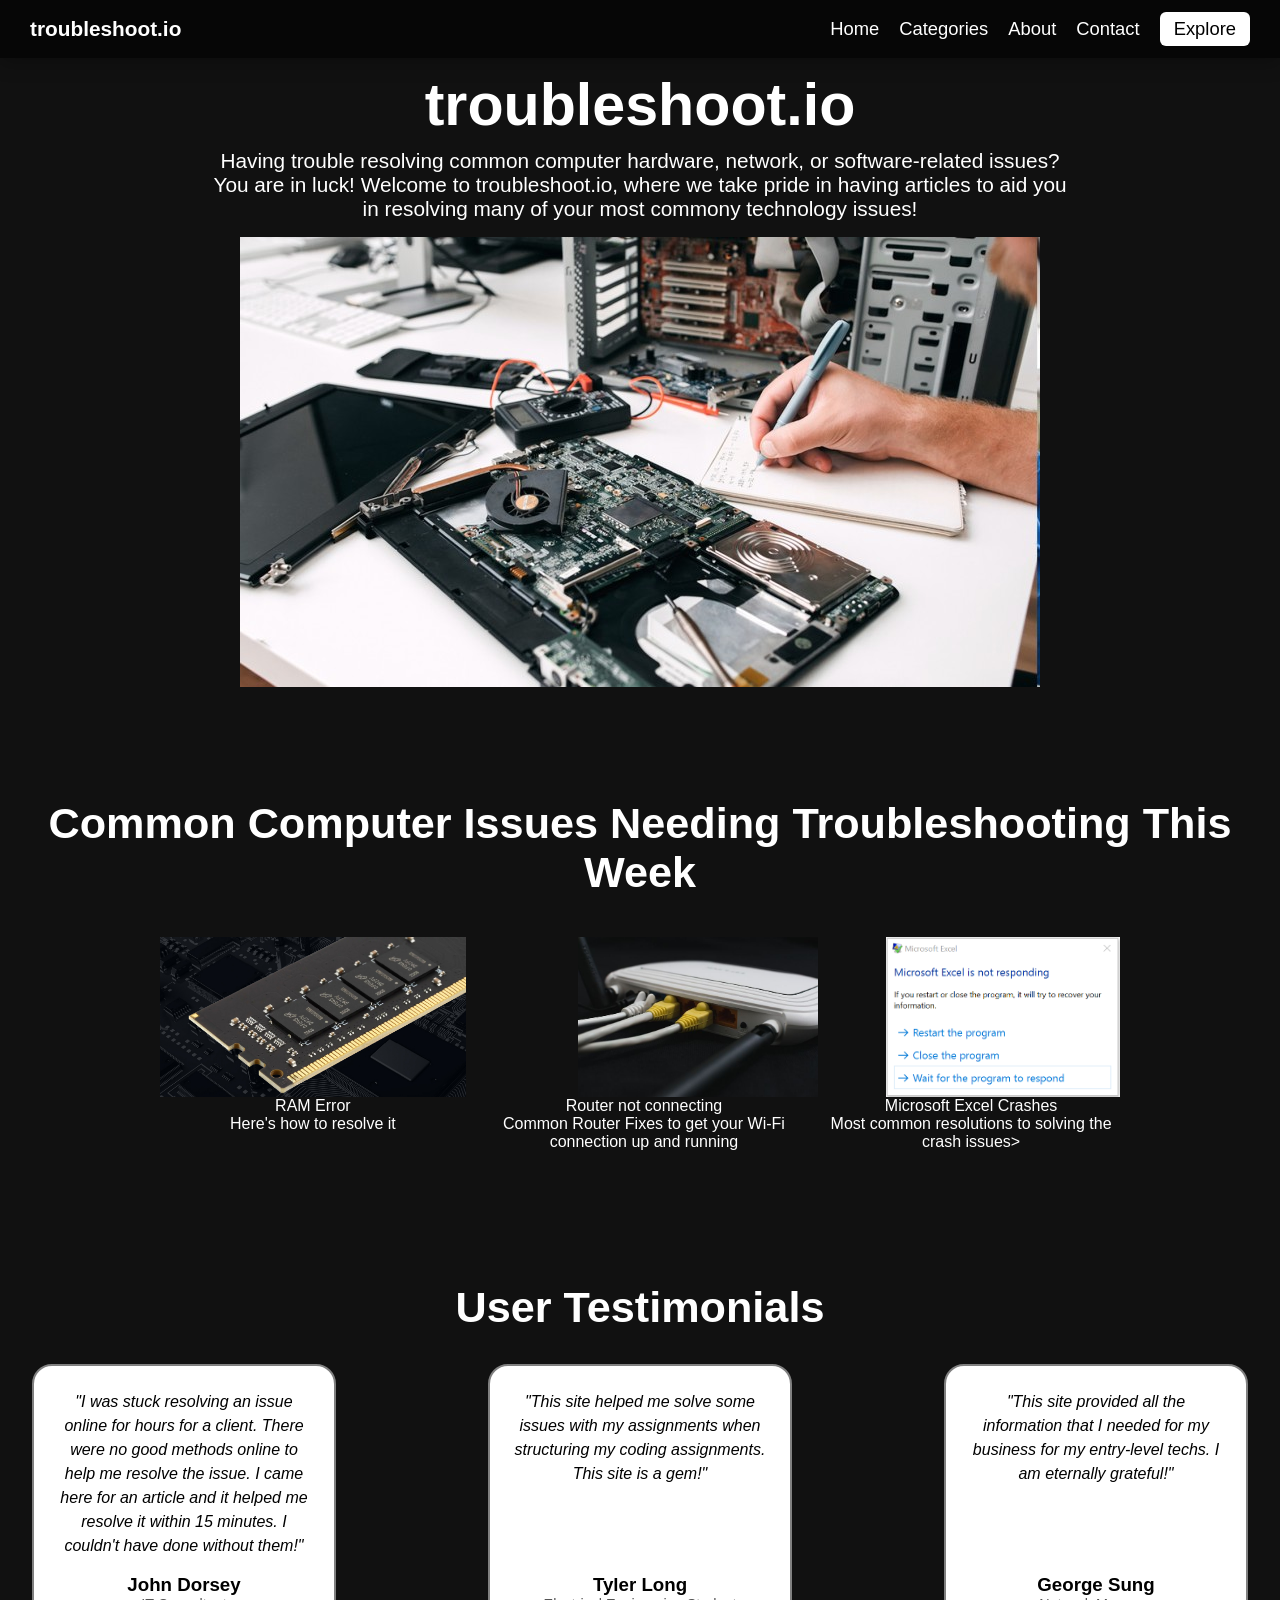
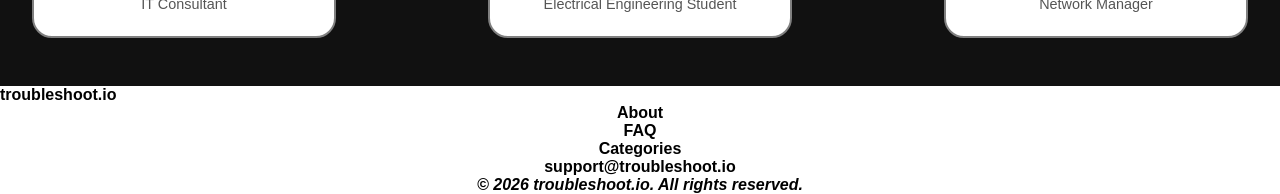
<file: final_project/index.html>
<!DOCTYPE html>
<html lang="en">
<!--
	Author: Johnathan Doralus
	Date: 4/19/2026
	Description: This project serves as a way for a user to get technical documentation and information regarding common technology problems
    related to hardware, networking, and software. It includes steps to resolve the issues, contact forms, the purpose and objective of its existence, 
    rating surveys, links to external resources, etc. This site serves as a great way to explore different avenues of technical documentation and for
    users to solve problems with technology they may face on a day-to-day basis.
-->
<head>
	<meta charset="UTF-8">
	<meta name="viewport" content="width=device-width, initial-scale=1.0">
	<meta name="description" content="">
	<title>troubleshoot.io - Home</title>
	<link rel="stylesheet" href="styles/main.css">
	<link rel="icon" href="images/technical-support-favicon.png">
    <style>
        /* Link color default is white; When hovered, it's orange */
        a {
            color: white;
            text-decoration: none;
        }
        a:hover {
            color: orange;
        }
    </style>
</head>
<body>
	<header>
        <!-- troubleshoot.io Header and Navigation-->
        <div class="navbar">
            <a href="#" class="main_logo">troubleshoot.io</a>

            <div class="nav-links">
                <a href="#">Home</a>

                <div class="dropdown">
                    <a href="categories/index.html">Categories</a>
                    <div class="dropdown-menu">
                    <a href="hardware_issues/index.html">Hardware Issues</a>
                    <a href="network_issues/index.html">Network Issues</a>
                    <a href="software_issues/index.html">Software Issues</a>
                    </div>
                </div>
                <a href="about/index.html">About</a>
                <a href="contact/index.html">Contact</a>
                <a href="#" class="explore" style="color: black;">Explore</a>
            </div>
        </div>
	</header>

    <!-- Main Header for troubleshoot.io -->
     <h1 class="main-heading"> troubleshoot.io </h1>
     <p class="text-under-main-heading">Having trouble resolving common computer hardware, network, or software-related issues?
        You are in luck! Welcome to troubleshoot.io, where we take pride in having articles to aid you in resolving many of your most 
        commony technology issues!
     </p>

     <!-- Troubleshoot Image -->
    <p style="text-align: center;" class="troubleshoot-main-img ">
        <img src="images/repair_computer_troubleshoot_image.jpg" alt="troubleshoot_computer_image">
    </p>

    <!-- Common Computer Issues Needing Troubleshooting This Week -->
    <h2 class="weekly_common_issues">Common Computer Issues Needing Troubleshooting This Week</h2>
    <ul style="text-align: center; color:white; display: flex; justify-content: space-between; margin: 2.5em; margin-left: 10em; margin-right: 10em; list-style-type: none;">
        <li>
            <img src="images/ram_error_image.jpg" alt="RAM Error" style="height: 10em; display: block;">
            RAM Error
            <ul>
                <li style="list-style-type: none;"><a href="ram_issue/index.html">Here's how to resolve it</a></li>
            </ul>
        </li>
        <li>
            <img src="images/router_not_conecting.jpg" alt="Router Issue" style="height: 10em; display: block; padding-left: 7em;">
            Router not connecting
            <ul>
                <li style="list-style-type: none;"><a href="router_issue/index.html">Common Router Fixes to get your Wi-Fi connection up and running</a></li>
            </ul>
        </li> 
        <li>
            <img src="images/microsoft_excel_crash_img.png" alt="Microsoft Excel Issue" style="height: 10em; display: block; padding-left: 4em;">
            Microsoft Excel Crashes
            <ul>
                <li style="list-style-type: none;"><a href="excel_issue/index.html">Most common resolutions to solving the crash issues></a></li>
            </ul>
        </li>
    </ul>

    <section class="testimonials">
        <h2 class="user-testimonials-heading">User Testimonials</h2>

        <div class="testimonial-container">
        
            <!-- Card 1 - John Dorsey - IT Consultant -->
            <div class="testimonial-card">
                <p class="testimonial-text">
                "I was stuck resolving an issue online for hours for a client. There were no good methods online to help me resolve the issue. I came here for 
                an article and it helped me resolve it within 15 minutes. I couldn't have done without them!"
                </p>
                <h3 class="user-name">John Dorsey</h3>
                <p class="user-role">IT Consultant</p>
            </div>

            <!-- Card 2 - Tyler Long [Electrical Engineering Student] -->
            <div class="testimonial-card">
                <p class="testimonial-text">
                "This site helped me solve some issues with my assignments when structuring my coding assignments. This site is a gem!"
                </p>
                <h3 class="user-name">Tyler Long</h3>
                <p class="user-role">Electrical Engineering Student</p>
            </div>

            <!-- Card 3 - George Sung [Network Manager] -->
            <div class="testimonial-card">
                <p class="testimonial-text">
                "This site provided all the information that I needed for my business for my entry-level techs. I am eternally grateful!"
                </p>
                <h3 class="user-name">George Sung</h3>
                <p class="user-role">Network Manager</p>
            </div>
        </div>
    </section>

	<!-- Footer -->
	<footer>
		<!-- Footer List -->
         <p class="footer-title">troubleshoot.io</p>
         <ul>
            <li><a href="about/index.html">About</a></li>
            <li><a href="faq/index.html">FAQ</a></li>
            <li><a href="categories/index.html">Categories</a></li>
            <li><a href="mailto:support@troubleshoot.io">support@troubleshoot.io</a></li>
            <li><i>© 2026 troubleshoot.io. All rights reserved.</i></li>
         </ul>
	</footer>
</body>
</html>
</file>
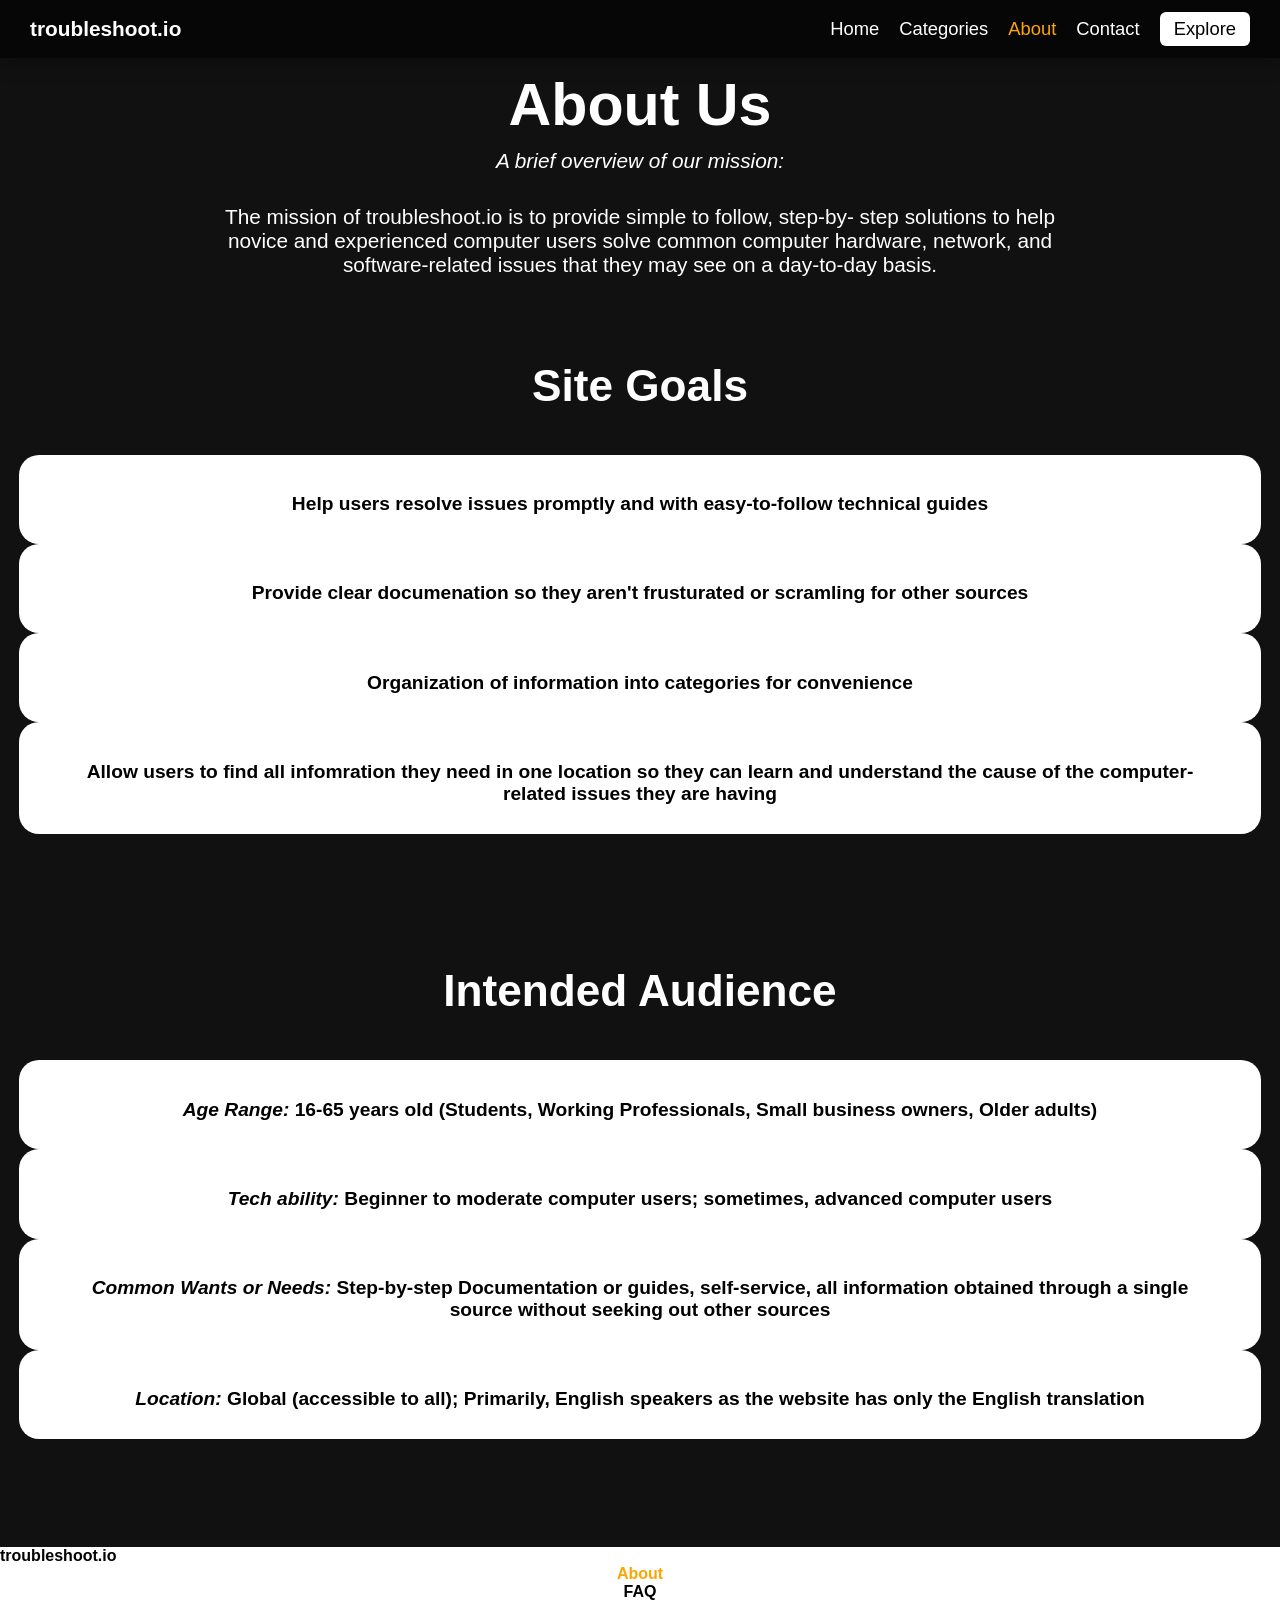
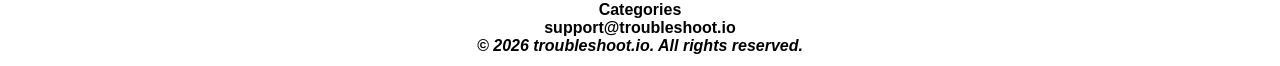
<file: final_project/about/index.html>
<!DOCTYPE html>
<html lang="en">
<!--
	Author: Johnathan Doralus
	Date: 4/19/2026
	Description: This is the about page which details the purpose of the website and the intended audience.
-->
<head>
	<meta charset="UTF-8">
	<meta name="viewport" content="width=device-width, initial-scale=1.0">
	<meta name="description" content="">
	<title>troubleshoot.io - About</title>
	<link rel="stylesheet" href="../styles/main.css">
    <link rel="stylesheet" href="../styles/about.css">
	<link rel="icon" href="../images/technical-support-favicon.png">
</head>
<body>
	<header>
        <!-- troubleshoot.io Header and Navigation-->
        <div class="navbar">
            <a href="../index.html" class="main_logo">troubleshoot.io</a>

            <div class="nav-links">
                <a href="../index.html">Home</a>

                <div class="dropdown">
                    <a href="../categories/index.html">Categories</a>
                    <div class="dropdown-menu">
                    <a href="../hardware_issues/index.html">Hardware Issues</a>
                    <a href="../network_issues/index.html">Network Issues</a>
                    <a href="../software_issues/index.html">Software Issues</a>
                    </div>
                </div>
                <a href="../about/index.html" class="current">About</a>
                <a href="../contact/index.html">Contact</a>
                <a href="#" class="explore" style="color: black;">Explore</a>
            </div>
        </div>
	</header>

    <!-- Main Header Submit Section -->
    <h1 class="main-about-heading"> <b>About Us</b></h1>
    <p class="text-under-about-heading"><i>A brief overview of our mission:</i></p>
    <p class="text-under-about-heading">The mission of troubleshoot.io is to provide simple to follow, step-by-
    step solutions to help novice and experienced computer users solve common computer hardware, network, 
    and software-related issues that they may see on a day-to-day basis.</p>
    <div class="goals" style="color: white;">
    <p>
        Site Goals
        <ul>
            <li>Help users resolve issues promptly and with easy-to-follow technical guides</li>
            <li>Provide clear documenation so they aren't frusturated or scramling for other sources</li>
            <li>Organization of information into categories for convenience</li>
            <li>Allow users to find all infomration they need in one location so they can learn
            and understand the cause of the computer-related issues they are having
            </li>
        </ul>
    </p>
    
    
    <p>
        Intended Audience
        <ul>
            <li><i>Age Range:</i> 16-65 years old (Students, Working Professionals, Small business owners,
            Older adults)</li>
            <li><i>Tech ability:</i> Beginner to moderate computer users; sometimes, advanced computer
            users</li>
            <li><i>Common Wants or Needs:</i> Step-by-step Documentation or guides, self-service, all
            information obtained through a single source without seeking out other sources</li>
            <li><i>Location:</i> Global (accessible to all); Primarily, English speakers as the website has only
            the English translation
            </li>
        </ul>
    </p>
    </div>
    
	<!-- Footer -->
	<footer>
		<!-- Footer List -->
         <p class="footer-title">troubleshoot.io</p>
         <ul>
            <li><a href="#" class="current">About</a></li>
            <li><a href="../faq/index.html">FAQ</a></li>
            <li><a href="../categories/index.html">Categories</a></li>
            <li><a href="mailto:support@troubleshoot.io">support@troubleshoot.io</a></li>
            <li><i>© 2026 troubleshoot.io. All rights reserved.</i></li>
         </ul>
	</footer>
</body>
</html>
</file>
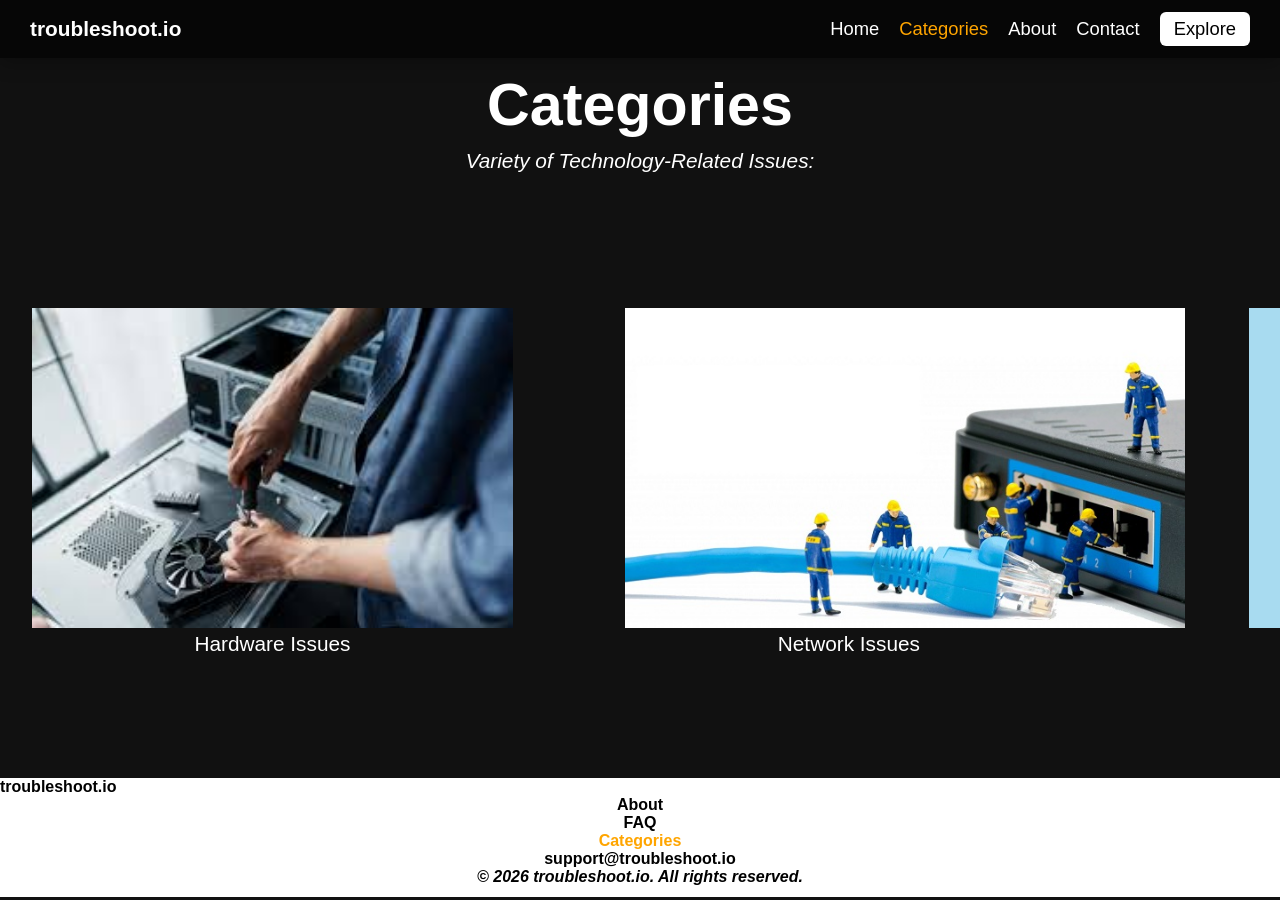
<file: final_project/categories/index.html>
<!DOCTYPE html>
<html lang="en">
<!--
	Author: Johnathan Doralus
	Date: 4/19/2026
	Description: This lists the different variety of computer-related issues a user can face, whether it be hardware-,
    network-, or software-related.
-->
<head>
	<meta charset="UTF-8">
	<meta name="viewport" content="width=device-width, initial-scale=1.0">
	<meta name="description" content="">
	<title>troubleshoot.io - Categories</title>
	<link rel="stylesheet" href="../styles/main.css">
    <link rel="stylesheet" href="../styles/categories.css">
	<link rel="icon" href="../images/technical-support-favicon.png">
</head>
<body>
	<header>
        <!-- troubleshoot.io Header and Navigation-->
        <div class="navbar">
            <a href="../index.html" class="main_logo">troubleshoot.io</a>

            <div class="nav-links">
                <a href="../index.html">Home</a>

                <div class="dropdown">
                    <a href="#" class="current">Categories</a>
                    <div class="dropdown-menu">
                    <a href="../hardware_issues/index.html">Hardware Issues</a>
                    <a href="../network_issues/index.html">Network Issues</a>
                    <a href="../software_issues/index.html">Software Issues</a>
                    </div>
                </div>
                <a href="../about/index.html">About</a>
                <a href="../contact/index.html">Contact</a>
                <a href="#" class="explore" style="color: black;">Explore</a>
            </div>
        </div>
	</header>

    <!-- Categories Section -->
    <h1 class="main-categories-heading"> <b>Categories</b></h1>
    <p class="text-under-categories-heading"><i>Variety of Technology-Related Issues:</i></p>

    <ul class="categories_list" style="text-align: center; color:white; justify-content: space-between;  list-style-type: none;">
        <li>
            <img src="../images/hardware_issues_image.jpg" alt="Hardware Issues" style="height: 20em; ">
            <a href="../hardware_issues/index.html">Hardware Issues</a>
        </li>
         <li>
            <img src="../images/network_issues_image.jpg" alt="Network Issues" style="height: 20em; padding-left: 7em;">
            <a href="../network_issues/index.html">Network Issues</a>
        </li> 
        <li>
            <img src="../images/software_issues_image.jpg" alt="Software Issues" style="height: 20em; padding-left: 4em; ">
            <a href="../software_issues/index.html">Software Issues</a>
        </li>
    </ul>
    
    <!-- Equal Formatting -->
    <br><br><br><br><br>
    
	<!-- Footer -->
	<footer>
		<!-- Footer List -->
         <p class="footer-title">troubleshoot.io</p>
         <ul>
            <li><a href="../about/index.html">About</a></li>
            <li><a href="../faq/index.html">FAQ</a></li>
            <li><a href="#" class="current">Categories</a></li>
            <li><a href="mailto:support@troubleshoot.io">support@troubleshoot.io</a></li>
            <li><i>© 2026 troubleshoot.io. All rights reserved.</i></li>
         </ul>
	</footer>
</body>
</html>
</file>
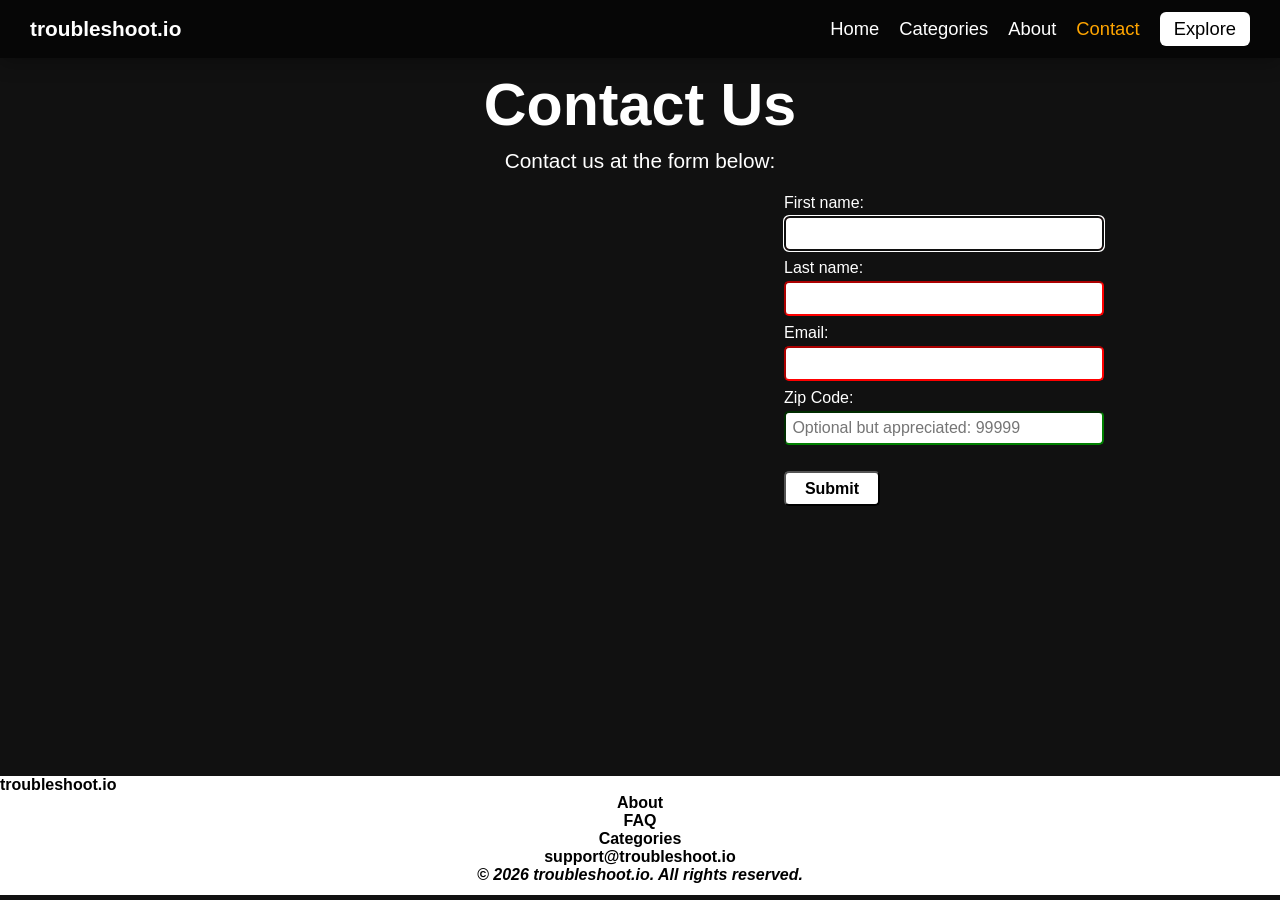
<file: final_project/contact/index.html>
<!DOCTYPE html>
<html lang="en">
<!--
	Author: Johnathan Doralus
	Date: 4/19/2026
	Description: This allows users to submit a contact form that contacts troubleshoot.io.
-->
<head>
	<meta charset="UTF-8">
	<meta name="viewport" content="width=device-width, initial-scale=1.0">
	<meta name="description" content="">
	<title>troubleshoot.io - Contact</title>
	<link rel="stylesheet" href="../styles/main.css">
    <link rel="stylesheet" href="../styles/contact.css">
	<link rel="icon" href="../images/technical-support-favicon.png">
</head>
<body>
	<header>
        <!-- troubleshoot.io Header and Navigation-->
        <div class="navbar">
            <a href="../index.html" class="main_logo">troubleshoot.io</a>

            <div class="nav-links">
                <a href="../index.html">Home</a>

                <div class="dropdown">
                    <a href="../categories/index.html">Categories</a>
                    <div class="dropdown-menu">
                    <a href="../hardware_issues/index.html">Hardware Issues</a>
                    <a href="../network_issues/index.html">Network Issues</a>
                    <a href="../software_issues/index.html">Software Issues</a>
                    </div>
                </div>
                <a href="../about/index.html">About</a>
                <a href="#" class="current">Contact</a>
                <a href="#" class="explore" style="color: black;">Explore</a>
            </div>
        </div>
	</header>

    <!-- Main Header Contact Section -->
     <h1 class="main-contact-heading"> <b>Contact Us</b></h1>
     <p class="text-under-main-contact-heading">Contact us at the form below:</p>

    <!-- Form Structure -->
	<form action="submit.html" method="post">
            <div>
                <label for="first_name">First name:</label>
                <input type="text" id="first_name" name="first_name" autofocus required>
            </div>
            <div>
                <label for="last_name">Last name:</label>
                <input type="text" id="last_name" name="last_name" required>
            </div>
            <div>
                <label for="email">Email:</label>
                <input type="text" id="email" name="email" required>
            </div>
            <div>
                <label for="zip_code">Zip Code:</label>
                <input type="text" id="zip_code" name="zip_code" placeholder="Optional but appreciated: 99999"
                pattern="\d{5}([\-]\d{4})?"
                title="Must be 99999 or 99999-9999">
            </div>
            <br> <!-- Line Break-->
            <button type="submit">Submit</button>
    </form>    

    <!-- Expand Body to Fix Formatting of Footer -->
    <br><br><br><br><br><br><br><br><br><br><br><br><br><br><br>

	<!-- Footer -->
	<footer>
		<!-- Footer List -->
         <p class="footer-title">troubleshoot.io</p>
         <ul>
            <li><a href="../about/index.html">About</a></li>
            <li><a href="../faq/index.html">FAQ</a></li>
            <li><a href="../categories/index.html">Categories</a></li>
            <li><a href="mailto:support@troubleshoot.io">support@troubleshoot.io</a></li>
            <li><i>© 2026 troubleshoot.io. All rights reserved.</i></li>
         </ul>
	</footer>
</body>
</html>
</file>
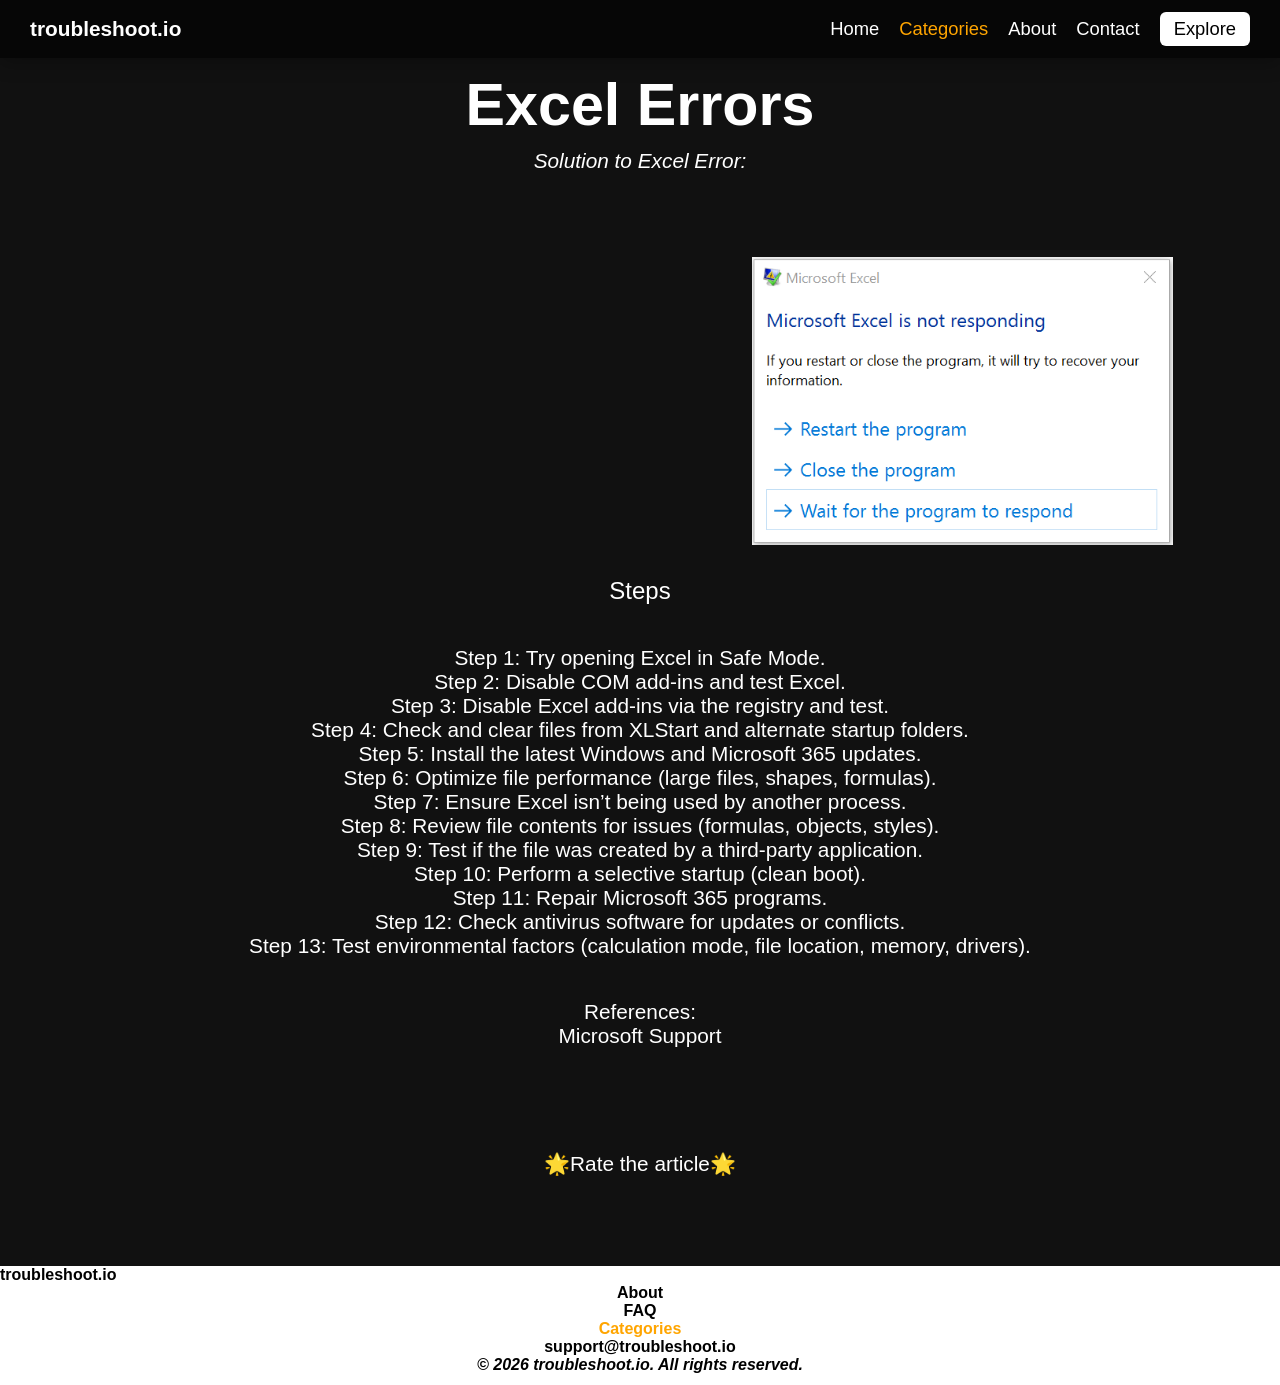
<file: final_project/excel_issue/index.html>
<!DOCTYPE html>
<html lang="en">
<!--
	Author: Johnathan Doralus
	Date: 4/19/2026
	Description: This webpage consists of solutions to Excel issues. Furthermore, it links to external sources for information and allows
    users to do a survey of their experience.
-->
<head>
	<meta charset="UTF-8">
	<meta name="viewport" content="width=device-width, initial-scale=1.0">
	<meta name="description" content="">
	<title>troubleshoot.io - Excel Issue</title>
	<link rel="stylesheet" href="../styles/main.css">
    <link rel="stylesheet" href="../styles/categories.css">
	<link rel="icon" href="../images/technical-support-favicon.png">
    <style>
        /* Link color default is white; When hovered, it's orange */
        .hardware_list li a {
            color: white;
            text-decoration: none;
            font-size: 1.1em;
        }
        .hardware_list li a:hover {
            color: orange;
        }
        a {
            color: white;
        }
        a:hover {
            color: orange;
        }
    </style>
</head>
<body>
	<header>
        <!-- troubleshoot.io Header and Navigation-->
        <div class="navbar">
            <a href="../index.html" class="main_logo">troubleshoot.io</a>

            <div class="nav-links">
                <a href="../index.html">Home</a>

                <div class="dropdown">
                    <a href="../categories/index.html" class="current">Categories</a>
                    <div class="dropdown-menu">
                    <a href="../hardware_issues/index.html">Hardware Issues</a>
                    <a href="../network_issues/index.html">Network Issues</a>
                    <a href="../software_issues/index.html" class="current">Software Issues</a>
                    </div>
                </div>
                <a href="../about/index.html">About</a>
                <a href="../contact/index.html">Contact</a>
                <a href="#" class="explore" style="color: black;">Explore</a>
            </div>
        </div>
	</header>

    <!-- Excel Errors Section -->
    <h1 class="main-categories-heading"> <b>Excel Errors</b></h1>
    <p class="text-under-categories-heading" style="padding-bottom: 3em;"><i>Solution to Excel Error:</i></p>

    
    <!-- Image of Excel Issue -->
    <img src="../images/microsoft_excel_crash_img.png" alt="RAM Error" style="height: 20em; display: block; margin-left: 47em; padding-bottom: 2em;">

    <p style="color: white; text-align: center; font-size: 1.5em;">Steps</p>
    <ul style="text-align: center; color:white; font-size: 1.3em; border: 10px white; padding: 2em; list-style-type: none;">
        <li>Step 1: Try opening Excel in Safe Mode.</li>
        <li>Step 2: Disable COM add-ins and test Excel.</li>
        <li>Step 3: Disable Excel add-ins via the registry and test.</li>
        <li>Step 4: Check and clear files from XLStart and alternate startup folders.</li>
        <li>Step 5: Install the latest Windows and Microsoft 365 updates.</li>
        <li>Step 6: Optimize file performance (large files, shapes, formulas).</li>
        <li>Step 7: Ensure Excel isn’t being used by another process.</li>
        <li>Step 8: Review file contents for issues (formulas, objects, styles).</li>
        <li>Step 9: Test if the file was created by a third-party application.</li>
        <li>Step 10: Perform a selective startup (clean boot).</li>
        <li>Step 11: Repair Microsoft 365 programs.</li>
        <li>Step 12: Check antivirus software for updates or conflicts.</li>
        <li>Step 13: Test environmental factors (calculation mode, file location, memory, drivers).</li>
    </ul>

    <!-- References -->
    <p style="color: white; text-align: center; font-size: 1.3em;">References:</p>
    <a href="https://support.microsoft.com/" style="text-align: center; text-decoration: none; display: block; font-size: 1.3em;">Microsoft Support</a>

    <!-- Feedback of Article -->
    <p style="color: white; text-align: center; font-size: 1.3em; padding-top: 5em;">
        <a href="https://fiu.qualtrics.com/jfe/form/SV_1RGEtVnV9gfcOqO" style="text-decoration: none;">🌟Rate the article🌟</a>
    </p>

    <!-- Equal Formatting -->
    <br><br><br><br><br>
    
    
	<!-- Footer -->
	<footer>
		<!-- Footer List -->
         <p class="footer-title">troubleshoot.io</p>
         <ul>
            <li><a href="../about/index.html">About</a></li>
            <li><a href="../faq/index.html">FAQ</a></li>
            <li><a href="../categories/index.html" class="current">Categories</a></li>
            <li><a href="mailto:support@troubleshoot.io">support@troubleshoot.io</a></li>
            <li><i>© 2026 troubleshoot.io. All rights reserved.</i></li>
         </ul>
	</footer>
</body>
</html>
</file>
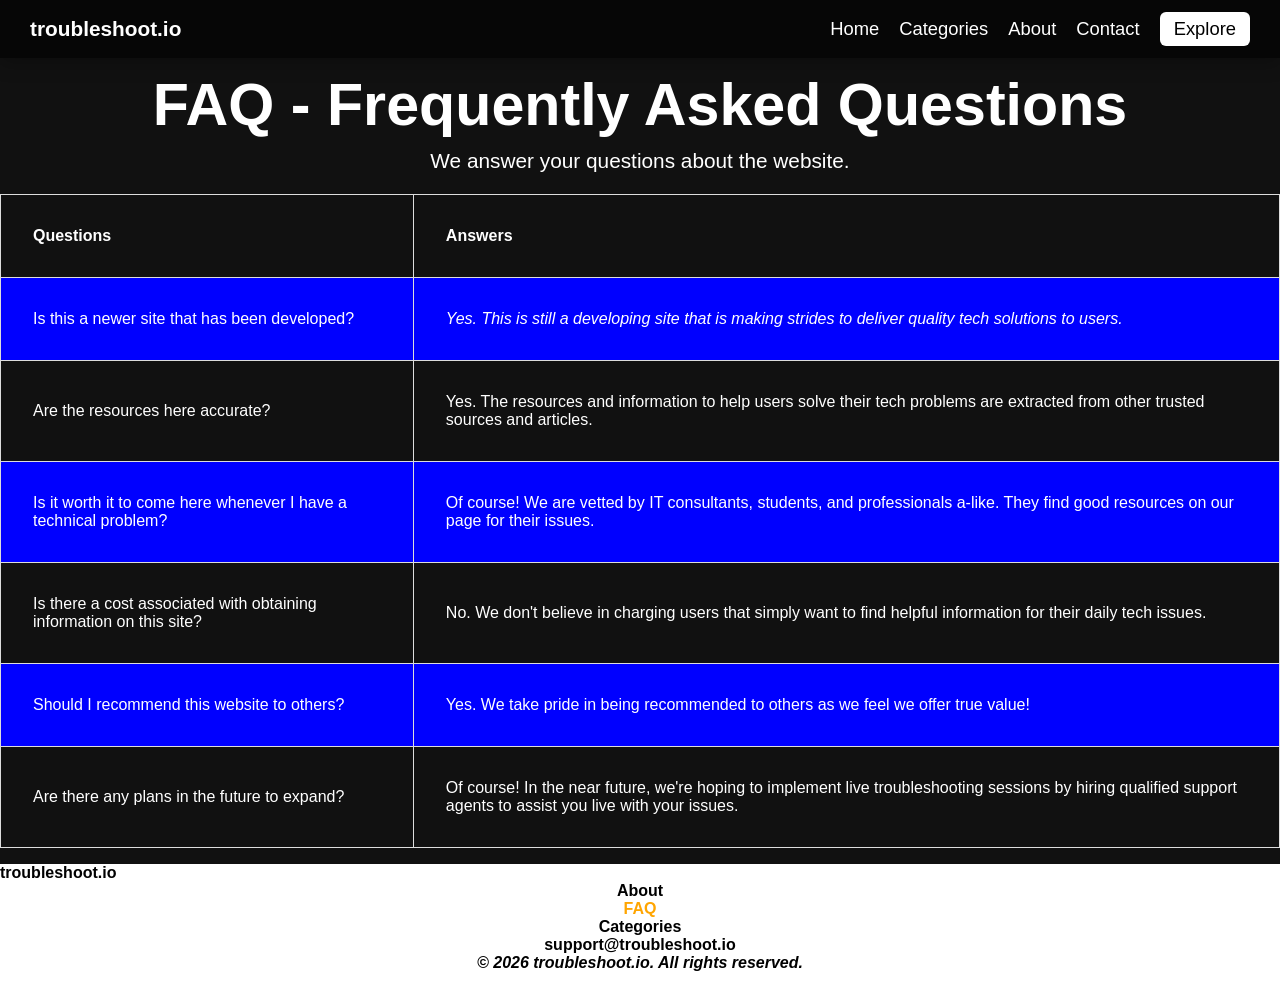
<file: final_project/faq/index.html>
<!DOCTYPE html>
<html lang="en">
<!--
	Author: Johnathan Doralus
	Date: 4/19/2026
	Description: This is the frequently asked questions (FAQ) section of the website. It allows users to feel comfortable seeing
  the most frequently asked questions in a neat, formatted table.
-->
<head>
	<meta charset="UTF-8">
	<meta name="viewport" content="width=device-width, initial-scale=1.0">
	<meta name="description" content="">
	<title>troubleshoot.io - FAQ</title>
	<link rel="stylesheet" href="../styles/main.css">
    <link rel="stylesheet" href="../styles/faq.css">
	<link rel="icon" href="../images/technical-support-favicon.png">
</head>
<body>
	<header>
        <!-- troubleshoot.io Header and Navigation-->
        <div class="navbar">
            <a href="../index.html" class="main_logo">troubleshoot.io</a>

            <div class="nav-links">
                <a href="../index.html">Home</a>

                <div class="dropdown">
                    <a href="../categories/index.html">Categories</a>
                    <div class="dropdown-menu">
                    <a href="../hardware_issues/index.html">Hardware Issues</a>
                    <a href="../network_issues/index.html">Network Issues</a>
                    <a href="../software_issues/index.html">Software Issues</a>
                    </div>
                </div>
                <a href="../about/index.html">About</a>
                <a href="../contact/index.html">Contact</a>
                <a href="#" class="explore" style="color: black;">Explore</a>
            </div>
        </div>
	</header>

    <!-- Main Header FAQ Section -->
     <h1 class="main-faq-heading"> FAQ - Frequently Asked Questions </h1>
     <p class="text-under-main-faq-heading">We answer your questions about the website.
     </p>

     <!-- Table for FAQ questions -->
     <table>
  <tr>
    <th>Questions</th>
    <th>Answers</th>
  </tr>
  <tr>
    <td>Is this a newer site that has been developed?</td>
    <td><i>Yes. This is still a developing site that is making strides to deliver quality tech solutions to users.</i></td>
  </tr>
  <tr>
    <td>Are the resources here accurate?</td>
    <td>Yes. The resources and information to help users solve their tech problems are extracted from other trusted sources and articles.</td>
  </tr>
  <tr>
    <td>Is it worth it to come here whenever I have a technical problem?</td>
    <td>Of course! We are vetted by IT consultants, students, and professionals a-like. They find good resources on our page for their issues.</td>
  </tr>
  <tr>
    <td>Is there a cost associated with obtaining information on this site?</td>
    <td>No. We don't believe in charging users that simply want to find helpful information for their daily tech issues.</td>
  </tr>
  <tr>
    <td>Should I recommend this website to others?</td>
    <td>Yes. We take pride in being recommended to others as we feel we offer true value!</td>
  </tr>
  <tr>
    <td>Are there any plans in the future to expand?</td>
    <td>Of course! In the near future, we're hoping to implement live troubleshooting sessions by hiring qualified support agents to assist you live with your issues.</td>
  </tr>
</table> 

	<!-- Footer -->
	<footer>
		<!-- Footer List -->
         <p class="footer-title">troubleshoot.io</p>
         <ul>
            <li><a href="../about/index.html">About</a></li>
            <li><a href="#" class="current">FAQ</a></li>
            <li><a href="../categories/index.html">Categories</a></li>
            <li><a href="mailto:support@troubleshoot.io">support@troubleshoot.io</a></li>
            <li><i>© 2026 troubleshoot.io. All rights reserved.</i></li>
         </ul>
	</footer>
</body>
</html>
</file>
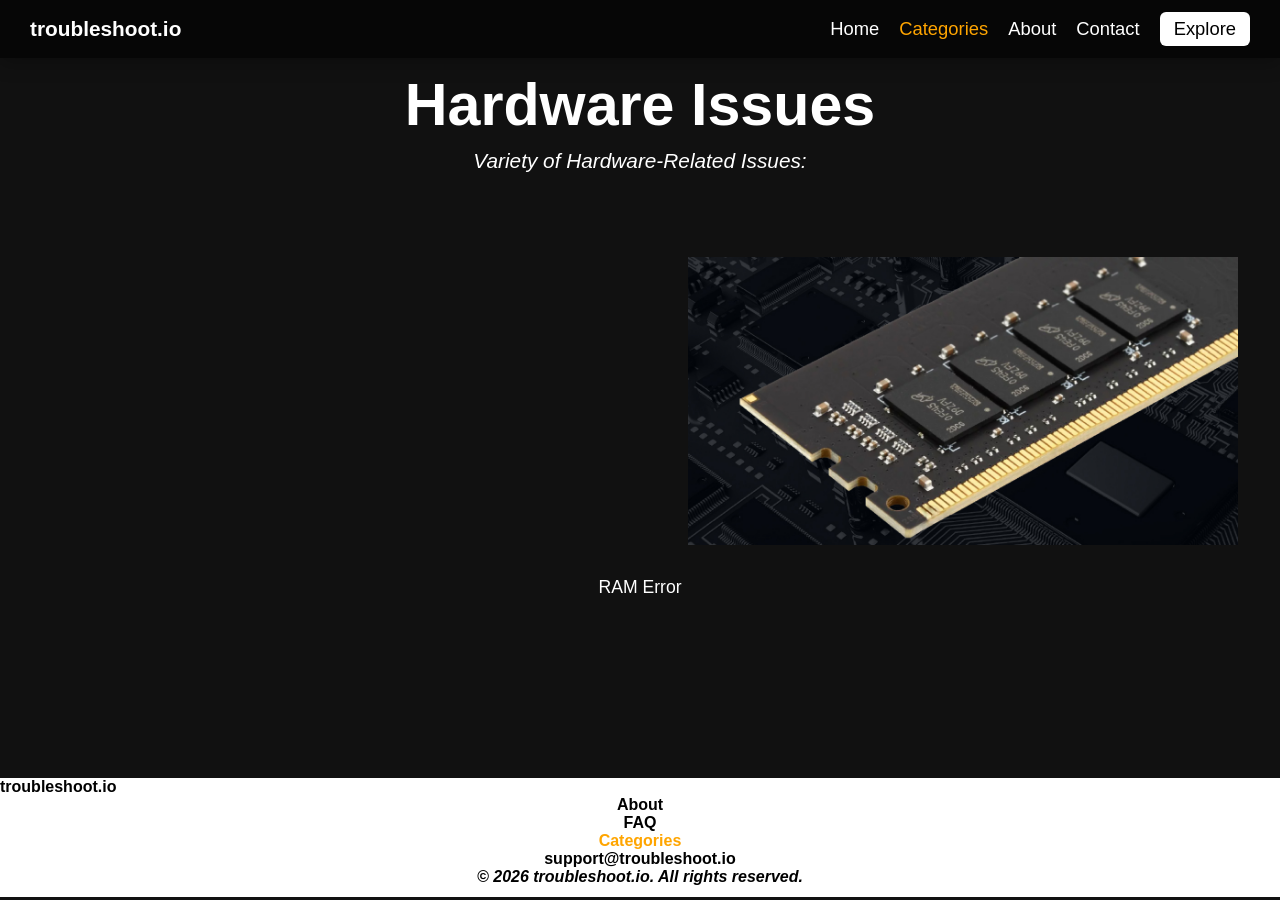
<file: final_project/hardware_issues/index.html>
<!DOCTYPE html>
<html lang="en">
<!--
	Author: Johnathan Doralus
	Date: 4/19/2026
	Description: This webpage details common hardware issues that users can face on a daily basis.
-->
<head>
	<meta charset="UTF-8">
	<meta name="viewport" content="width=device-width, initial-scale=1.0">
	<meta name="description" content="">
	<title>troubleshoot.io - Hardware Issues</title>
	<link rel="stylesheet" href="../styles/main.css">
    <link rel="stylesheet" href="../styles/categories.css">
	<link rel="icon" href="../images/technical-support-favicon.png">
    <style>
        /* Link color default is white; When hovered, it's orange */
        .hardware_list li a {
            color: white;
            text-decoration: none;
            font-size: 1.1em;
        }
        .hardware_list li a:hover {
            color: orange;
        }
    </style>
</head>
<body>
	<header>
        <!-- troubleshoot.io Header and Navigation-->
        <div class="navbar">
            <a href="../index.html" class="main_logo">troubleshoot.io</a>

            <div class="nav-links">
                <a href="../index.html">Home</a>

                <div class="dropdown">
                    <a href="../categories/index.html" class="current">Categories</a>
                    <div class="dropdown-menu">
                    <a href="#" class="current">Hardware Issues</a>
                    <a href="../network_issues/index.html">Network Issues</a>
                    <a href="../software_issues/index.html">Software Issues</a>
                    </div>
                </div>
                <a href="../about/index.html">About</a>
                <a href="../contact/index.html">Contact</a>
                <a href="#" class="explore" style="color: black;">Explore</a>
            </div>
        </div>
	</header>

    <!-- Hardware Issues Section -->
    <h1 class="main-categories-heading"> <b>Hardware Issues</b></h1>
    <p class="text-under-categories-heading" style="padding-bottom: 3em;"><i>Variety of Hardware-Related Issues:</i></p>

    <ul class="hardware_list" style="text-align: center; color:white; justify-content: space-between;">
        <li>
            <img src="../images/ram_error_image.jpg" alt="RAM Error" style="height: 20em; display: block; margin-left: 43em; padding-bottom: 2em;">
            <a href="../ram_issue/index.html">RAM Error</a>
        </li>
    </ul>

    <!-- Equal Formatting -->
    <br><br><br><br><br>
    <br><br><br><br><br>
    
	<!-- Footer -->
	<footer>
		<!-- Footer List -->
         <p class="footer-title">troubleshoot.io</p>
         <ul>
            <li><a href="../about/index.html">About</a></li>
            <li><a href="../faq/index.html">FAQ</a></li>
            <li><a href="../categories/index.html" class="current">Categories</a></li>
            <li><a href="mailto:support@troubleshoot.io">support@troubleshoot.io</a></li>
            <li><i>© 2026 troubleshoot.io. All rights reserved.</i></li>
         </ul>
	</footer>
</body>
</html>
</file>
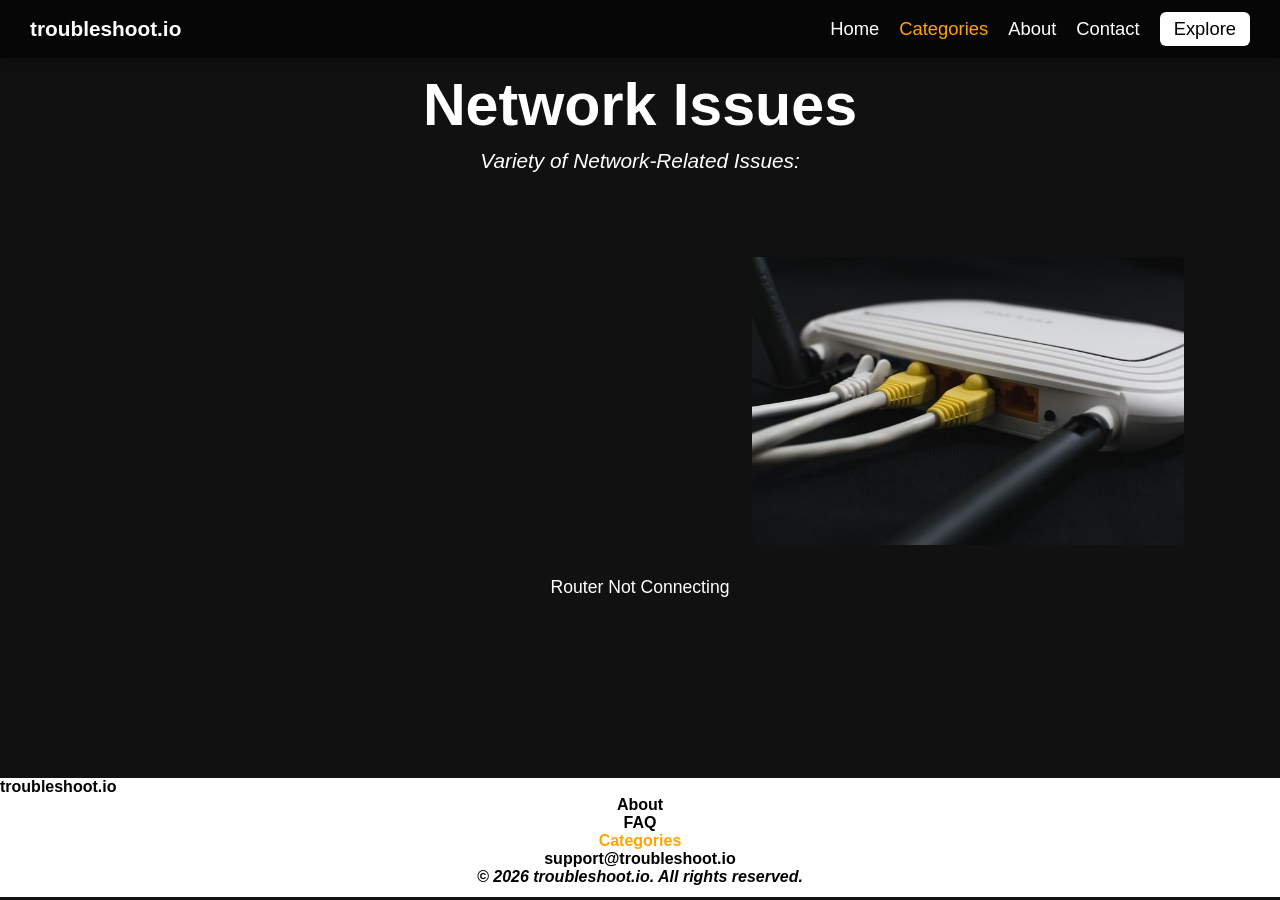
<file: final_project/network_issues/index.html>
<!DOCTYPE html>
<html lang="en">
<!--
	Author: Johnathan Doralus
	Date: 4/19/2026
	Description: This webpage details common network issues that users can face.
-->
<head>
	<meta charset="UTF-8">
	<meta name="viewport" content="width=device-width, initial-scale=1.0">
	<meta name="description" content="">
	<title>troubleshoot.io - Network Issues</title>
	<link rel="stylesheet" href="../styles/main.css">
    <link rel="stylesheet" href="../styles/categories.css">
	<link rel="icon" href="../images/technical-support-favicon.png">
    <style>
        /* Link color default is white; When hovered, it's orange */
        .network_list li a {
            color: white;
            text-decoration: none;
            font-size: 1.1em;
        }
        .network_list li a:hover {
            color: orange;
        }
    </style>
</head>
<body>
	<header>
        <!-- troubleshoot.io Header and Navigation-->
        <div class="navbar">
            <a href="../index.html" class="main_logo">troubleshoot.io</a>

            <div class="nav-links">
                <a href="../index.html">Home</a>

                <div class="dropdown">
                    <a href="../categories/index.html" class="current">Categories</a>
                    <div class="dropdown-menu">
                    <a href="../hardware_issues/index.html">Hardware Issues</a>
                    <a href="#" class="current">Network Issues</a>
                    <a href="../software_issues/index.html">Software Issues</a>
                    </div>
                </div>
                <a href="../about/index.html">About</a>
                <a href="../contact/index.html">Contact</a>
                <a href="#" class="explore" style="color: black;">Explore</a>
            </div>
        </div>
	</header>

    <!-- Network Issues Section -->
    <h1 class="main-categories-heading"> <b>Network Issues</b></h1>
    <p class="text-under-categories-heading" style="padding-bottom: 3em;"><i>Variety of Network-Related Issues:</i></p>

     <ul class="network_list" style="text-align: center; color:white; justify-content: space-between;">
        <li>
            <img src="../images/router_not_conecting.jpg" alt="Router Not Working" style="height: 20em; display: block; margin-left: 47em; padding-bottom: 2em;">
            <a href="../router_issue/index.html">Router Not Connecting</a>
        </li>
    </ul>
    
    <!-- Equal Formatting -->
    <br><br><br><br><br>
    <br><br><br><br><br>
    
	<!-- Footer -->
	<footer>
		<!-- Footer List -->
         <p class="footer-title">troubleshoot.io</p>
         <ul>
            <li><a href="../about/index.html">About</a></li>
            <li><a href="../faq/index.html">FAQ</a></li>
            <li><a href="../categories/index.html" class="current">Categories</a></li>
            <li><a href="mailto:support@troubleshoot.io">support@troubleshoot.io</a></li>
            <li><i>© 2026 troubleshoot.io. All rights reserved.</i></li>
         </ul>
	</footer>
</body>
</html>
</file>
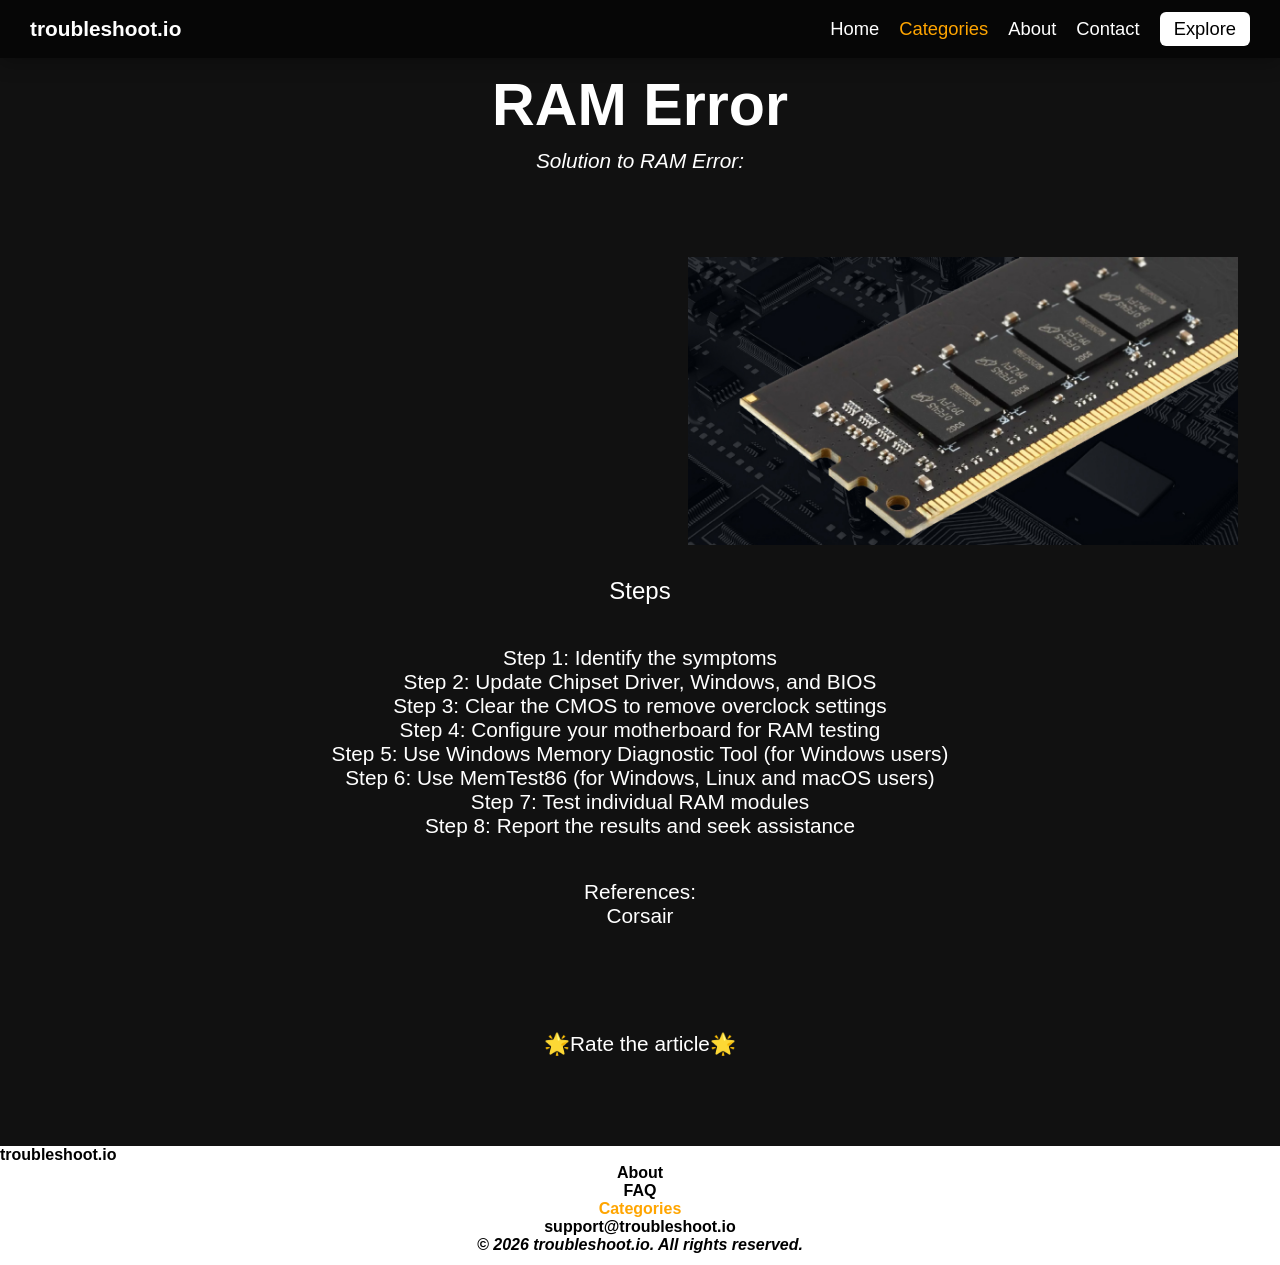
<file: final_project/ram_issue/index.html>
<!DOCTYPE html>
<html lang="en">
<!--
	Author: Johnathan Doralus
	Date: 4/19/2026
	Description: This webpage consists of solutions to RAM errors. Furthermore, it links to external sources for information and allows
    users to do a survey of their experience.
-->
<head>
	<meta charset="UTF-8">
	<meta name="viewport" content="width=device-width, initial-scale=1.0">
	<meta name="description" content="">
	<title>troubleshoot.io - RAM Issue</title>
	<link rel="stylesheet" href="../styles/main.css">
    <link rel="stylesheet" href="../styles/categories.css">
	<link rel="icon" href="../images/technical-support-favicon.png">
    <style>
        /* Link color default is white; When hovered, it's orange */
        .hardware_list li a {
            color: white;
            text-decoration: none;
            font-size: 1.1em;
        }
        .hardware_list li a:hover {
            color: orange;
        }
        a {
            color: white;
        }
        a:hover {
            color: orange;
        }
    </style>
</head>
<body>
	<header>
        <!-- troubleshoot.io Header and Navigation-->
        <div class="navbar">
            <a href="../index.html" class="main_logo">troubleshoot.io</a>

            <div class="nav-links">
                <a href="../index.html">Home</a>

                <div class="dropdown">
                    <a href="../categories/index.html" class="current">Categories</a>
                    <div class="dropdown-menu">
                    <a href="../hardware_issues/index.html" class="current">Hardware Issues</a>
                    <a href="../network_issues/index.html">Network Issues</a>
                    <a href="../software_issues/index.html">Software Issues</a>
                    </div>
                </div>
                <a href="../about/index.html">About</a>
                <a href="../contact/index.html">Contact</a>
                <a href="#" class="explore" style="color: black;">Explore</a>
            </div>
        </div>
	</header>

    <!-- Categories Section -->
    <h1 class="main-categories-heading"> <b>RAM Error</b></h1>
    <p class="text-under-categories-heading" style="padding-bottom: 3em;"><i>Solution to RAM Error:</i></p>

    
    <!-- Image of RAM Issue -->
    <img src="../images/ram_error_image.jpg" alt="RAM Error" style="height: 20em; display: block; margin-left: 43em; padding-bottom: 2em;">

    <p style="color: white; text-align: center; font-size: 1.5em;">Steps</p>
    <ul style="text-align: center; color:white; font-size: 1.3em; border: 10px white; padding: 2em; list-style-type: none;">
        <li>Step 1: Identify the symptoms</li>
        <li>Step 2: Update Chipset Driver, Windows, and BIOS</li>
        <li>Step 3: Clear the CMOS to remove overclock settings</li>
        <li>Step 4: Configure your motherboard for RAM testing</li>
        <li>Step 5: Use Windows Memory Diagnostic Tool (for Windows users)</li>
        <li>Step 6: Use MemTest86 (for Windows, Linux and macOS users)</li>
        <li>Step 7: Test individual RAM modules</li>
        <li>Step 8: Report the results and seek assistance</li>
    </ul>

    <!-- References -->
    <p style="color: white; text-align: center; font-size: 1.3em;">References:</p>
    <a href="https://help.corsair.com/hc/en-us/articles/14238510858637-RAM-How-to-Test-RAM-Modules-for-Memory-Issues" 
    style="text-align: center; text-decoration: none; display: block; font-size: 1.3em;">Corsair</a>

    <!-- Feedback of Article -->
    <p style="color: white; text-align: center; font-size: 1.3em; padding-top: 5em;">
        <a href="https://fiu.qualtrics.com/jfe/form/SV_1RGEtVnV9gfcOqO" style="text-decoration: none;">🌟Rate the article🌟</a>
    </p>

    <!-- Equal Formatting -->
    <br><br><br><br><br>
    
    
	<!-- Footer -->
	<footer>
		<!-- Footer List -->
         <p class="footer-title">troubleshoot.io</p>
         <ul>
            <li><a href="../about/index.html">About</a></li>
            <li><a href="../faq/index.html">FAQ</a></li>
            <li><a href="../categories/index.html" class="current">Categories</a></li>
            <li><a href="mailto:support@troubleshoot.io">support@troubleshoot.io</a></li>
            <li><i>© 2026 troubleshoot.io. All rights reserved.</i></li>
         </ul>
	</footer>
</body>
</html>
</file>
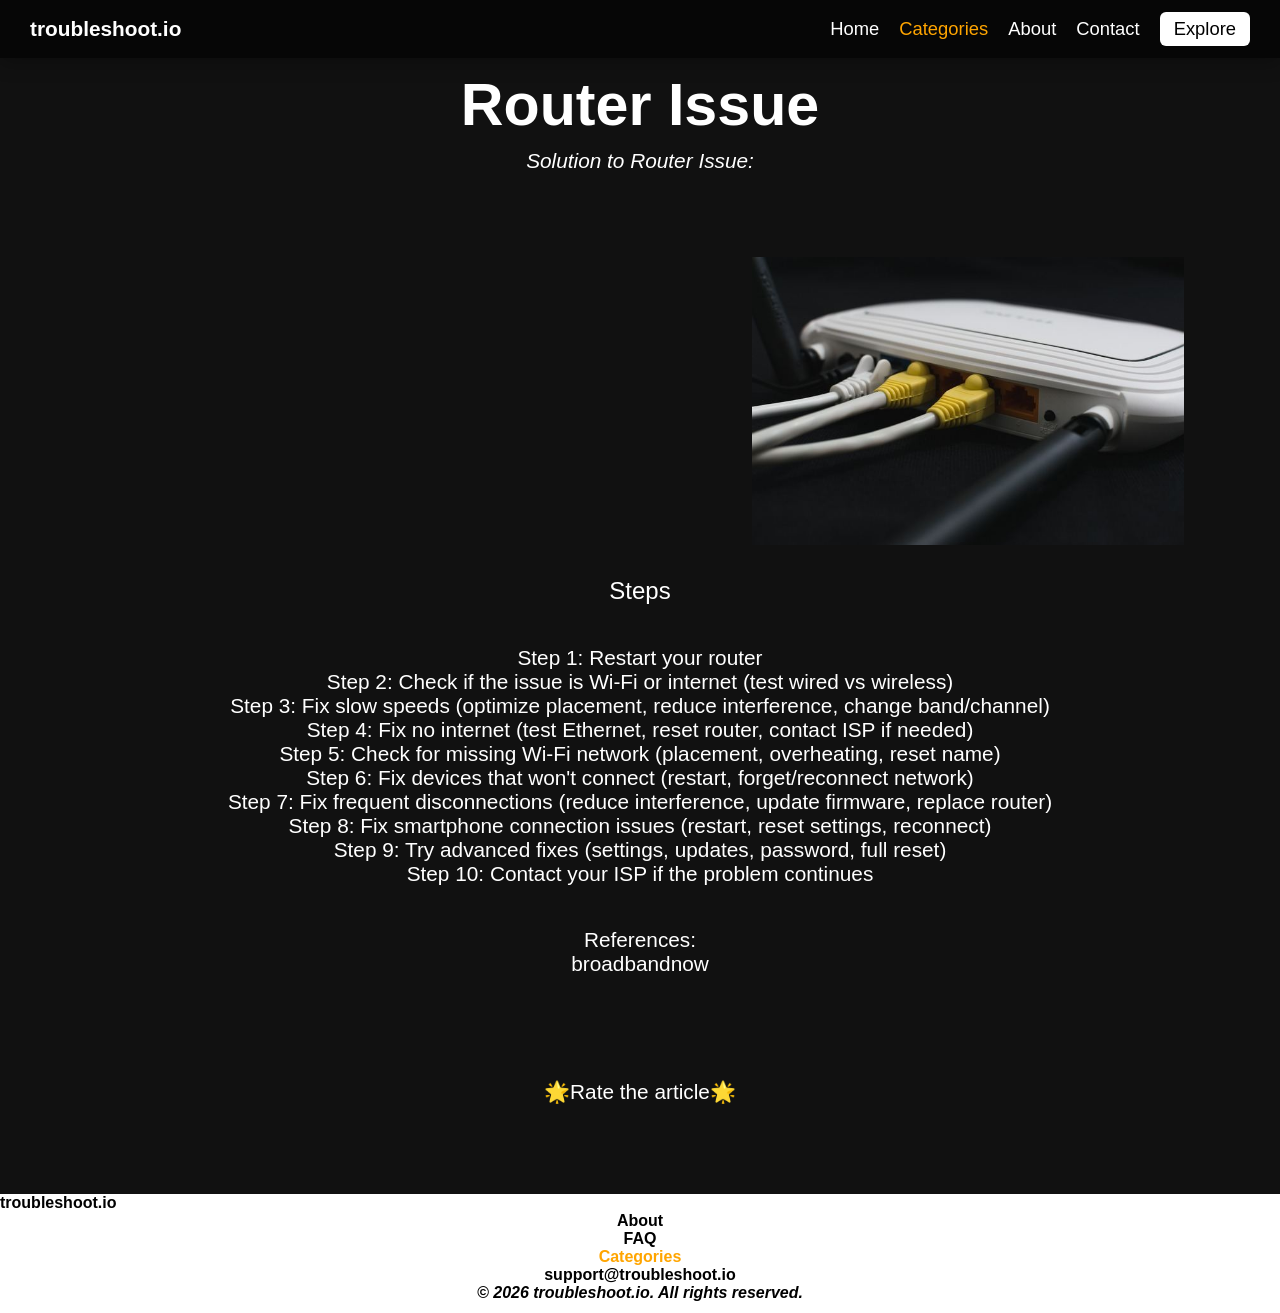
<file: final_project/router_issue/index.html>
<!DOCTYPE html>
<html lang="en">
<!--
	Author: Johnathan Doralus
	Date: 4/19/2026
	Description: This webpage consists of solutions to router issues. Furthermore, it links to external sources for information and allows
    users to do a survey.
-->
<head>
	<meta charset="UTF-8">
	<meta name="viewport" content="width=device-width, initial-scale=1.0">
	<meta name="description" content="">
	<title>troubleshoot.io - Router Issue</title>
	<link rel="stylesheet" href="../styles/main.css">
    <link rel="stylesheet" href="../styles/categories.css">
	<link rel="icon" href="../images/technical-support-favicon.png">
    <style>
        /* Link color default is white; When hovered, it's orange */
        .hardware_list li a {
            color: white;
            text-decoration: none;
            font-size: 1.1em;
        }
        .hardware_list li a:hover {
            color: orange;
        }
        a {
            color: white;
        }
        a:hover {
            color: orange;
        }
    </style>
</head>
<body>
	<header>
        <!-- troubleshoot.io Header and Navigation-->
        <div class="navbar">
            <a href="../index.html" class="main_logo">troubleshoot.io</a>

            <div class="nav-links">
                <a href="../index.html">Home</a>

                <div class="dropdown">
                    <a href="../categories/index.html" class="current">Categories</a>
                    <div class="dropdown-menu">
                    <a href="../hardware_issues/index.html">Hardware Issues</a>
                    <a href="../network_issues/index.html" class="current">Network Issues</a>
                    <a href="../software_issues/index.html">Software Issues</a>
                    </div>
                </div>
                <a href="../about/index.html">About</a>
                <a href="../contact/index.html">Contact</a>
                <a href="#" class="explore" style="color: black;">Explore</a>
            </div>
        </div>
	</header>

    <!-- Router Issue Section -->
    <h1 class="main-categories-heading"> <b>Router Issue</b></h1>
    <p class="text-under-categories-heading" style="padding-bottom: 3em;"><i>Solution to Router Issue:</i></p>

    
    <!-- Image of Router Issue -->
    <img src="../images/router_not_conecting.jpg" alt="RAM Error" style="height: 20em; display: block; margin-left: 47em; padding-bottom: 2em;">

    <!-- Steps to Fix Router Issue -->
    <p style="color: white; text-align: center; font-size: 1.5em;">Steps</p>
    <ul style="text-align: center; color:white; font-size: 1.3em; border: 10px white; padding: 2em; list-style-type: none;">
        <li>Step 1: Restart your router</li>
        <li>Step 2: Check if the issue is Wi-Fi or internet (test wired vs wireless)</li>
        <li>Step 3: Fix slow speeds (optimize placement, reduce interference, change band/channel)</li>
        <li>Step 4: Fix no internet (test Ethernet, reset router, contact ISP if needed)</li>
        <li>Step 5: Check for missing Wi-Fi network (placement, overheating, reset name)</li>
        <li>Step 6: Fix devices that won't connect (restart, forget/reconnect network)</li>
        <li>Step 7: Fix frequent disconnections (reduce interference, update firmware, replace router)</li>
        <li>Step 8: Fix smartphone connection issues (restart, reset settings, reconnect)</li>
        <li>Step 9: Try advanced fixes (settings, updates, password, full reset)</li>
        <li>Step 10: Contact your ISP if the problem continues</li>
    </ul>

    <!-- References -->
    <p style="color: white; text-align: center; font-size: 1.3em;">References:</p>
    <a href="https://broadbandnow.com/guides/how-to-troubleshoot-wifi-not-working" 
    style="text-align: center; text-decoration: none; display: block; font-size: 1.3em;">broadbandnow</a>

    <!-- Feedback of Article -->
    <p style="color: white; text-align: center; font-size: 1.3em; padding-top: 5em;">
        <a href="https://fiu.qualtrics.com/jfe/form/SV_1RGEtVnV9gfcOqO" style="text-decoration: none;">🌟Rate the article🌟</a>
    </p>

    <!-- Equal Formatting -->
    <br><br><br><br><br>
    
    
	<!-- Footer -->
	<footer>
		<!-- Footer List -->
         <p class="footer-title">troubleshoot.io</p>
         <ul>
            <li><a href="../about/index.html">About</a></li>
            <li><a href="../faq/index.html">FAQ</a></li>
            <li><a href="../categories/index.html" class="current">Categories</a></li>
            <li><a href="mailto:support@troubleshoot.io">support@troubleshoot.io</a></li>
            <li><i>© 2026 troubleshoot.io. All rights reserved.</i></li>
         </ul>
	</footer>
</body>
</html>
</file>
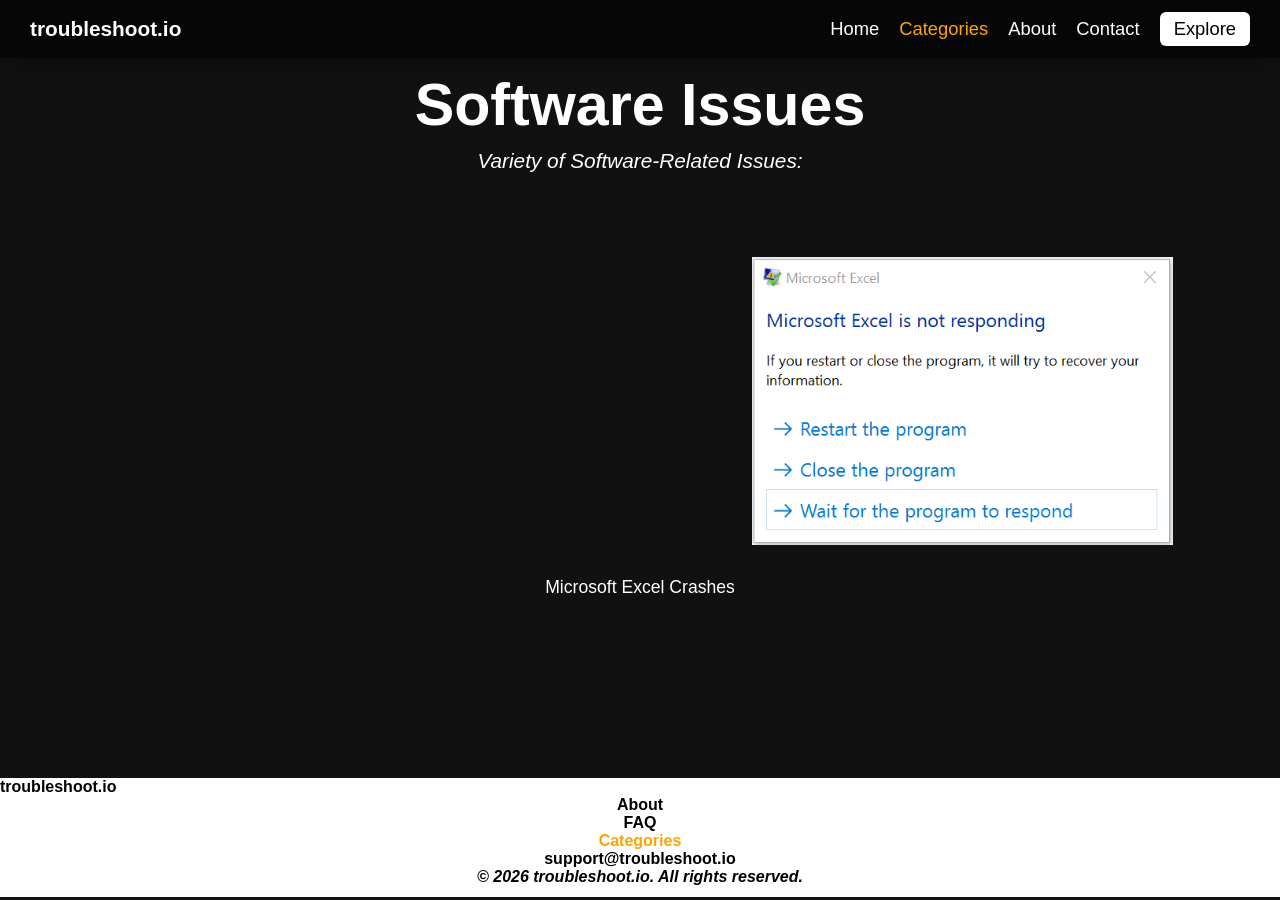
<file: final_project/software_issues/index.html>
<!DOCTYPE html>
<html lang="en">
<!--
	Author: Johnathan Doralus
	Date: 4/19/2026
	Description: This web page displays common software related issues for applications.
-->
<head>
	<meta charset="UTF-8">
	<meta name="viewport" content="width=device-width, initial-scale=1.0">
	<meta name="description" content="">
	<title>troubleshoot.io - Software Issues</title>
	<link rel="stylesheet" href="../styles/main.css">
    <link rel="stylesheet" href="../styles/categories.css">
	<link rel="icon" href="../images/technical-support-favicon.png">
    <style>
        /* Link color default is white; When hovered, it's orange */
        .software_list li a {
            color: white;
            text-decoration: none;
            font-size: 1.1em;
        }
        .software_list li a:hover {
            color: orange;
        }
    </style>
</head>
<body>
	<header>
        <!-- troubleshoot.io Header and Navigation-->
        <div class="navbar">
            <a href="../index.html" class="main_logo">troubleshoot.io</a>

            <div class="nav-links">
                <a href="../index.html">Home</a>

                <div class="dropdown">
                    <a href="../categories/index.html" class="current">Categories</a>
                    <div class="dropdown-menu">
                    <a href="../hardware_issues/index.html">Hardware Issues</a>
                    <a href="../network_issues/index.html">Network Issues</a>
                    <a href="#" class="current">Software Issues</a>
                    </div>
                </div>
                <a href="../about/index.html">About</a>
                <a href="../contact/index.html">Contact</a>
                <a href="#" class="explore" style="color: black;">Explore</a>
            </div>
        </div>
	</header>

    <!-- Software Issues Section -->
    <h1 class="main-categories-heading"> <b>Software Issues</b></h1>
    <p class="text-under-categories-heading" style="padding-bottom: 3em;"><i>Variety of Software-Related Issues:</i></p>

    <ul class="software_list" style="text-align: center; color:white; justify-content: space-between;">
        <li>
            <img src="../images/microsoft_excel_crash_img.png" alt="Excel Error Image" style="height: 20em; display: block; margin-left: 47em; padding-bottom: 2em;">
            <a href="../excel_issue/index.html">Microsoft Excel Crashes</a>
        </li>
    </ul>   

    <!-- Equal Formatting -->
    <br><br><br><br><br>
    <br><br><br><br><br>
    
	<!-- Footer -->
	<footer>
		<!-- Footer List -->
         <p class="footer-title">troubleshoot.io</p>
         <ul>
            <li><a href="../about/index.html">About</a></li>
            <li><a href="../faq/index.html">FAQ</a></li>
            <li><a href="../categories/index.html" class="current">Categories</a></li>
            <li><a href="mailto:support@troubleshoot.io">support@troubleshoot.io</a></li>
            <li><i>© 2026 troubleshoot.io. All rights reserved.</i></li>
         </ul>
	</footer>
</body>
</html>
</file>
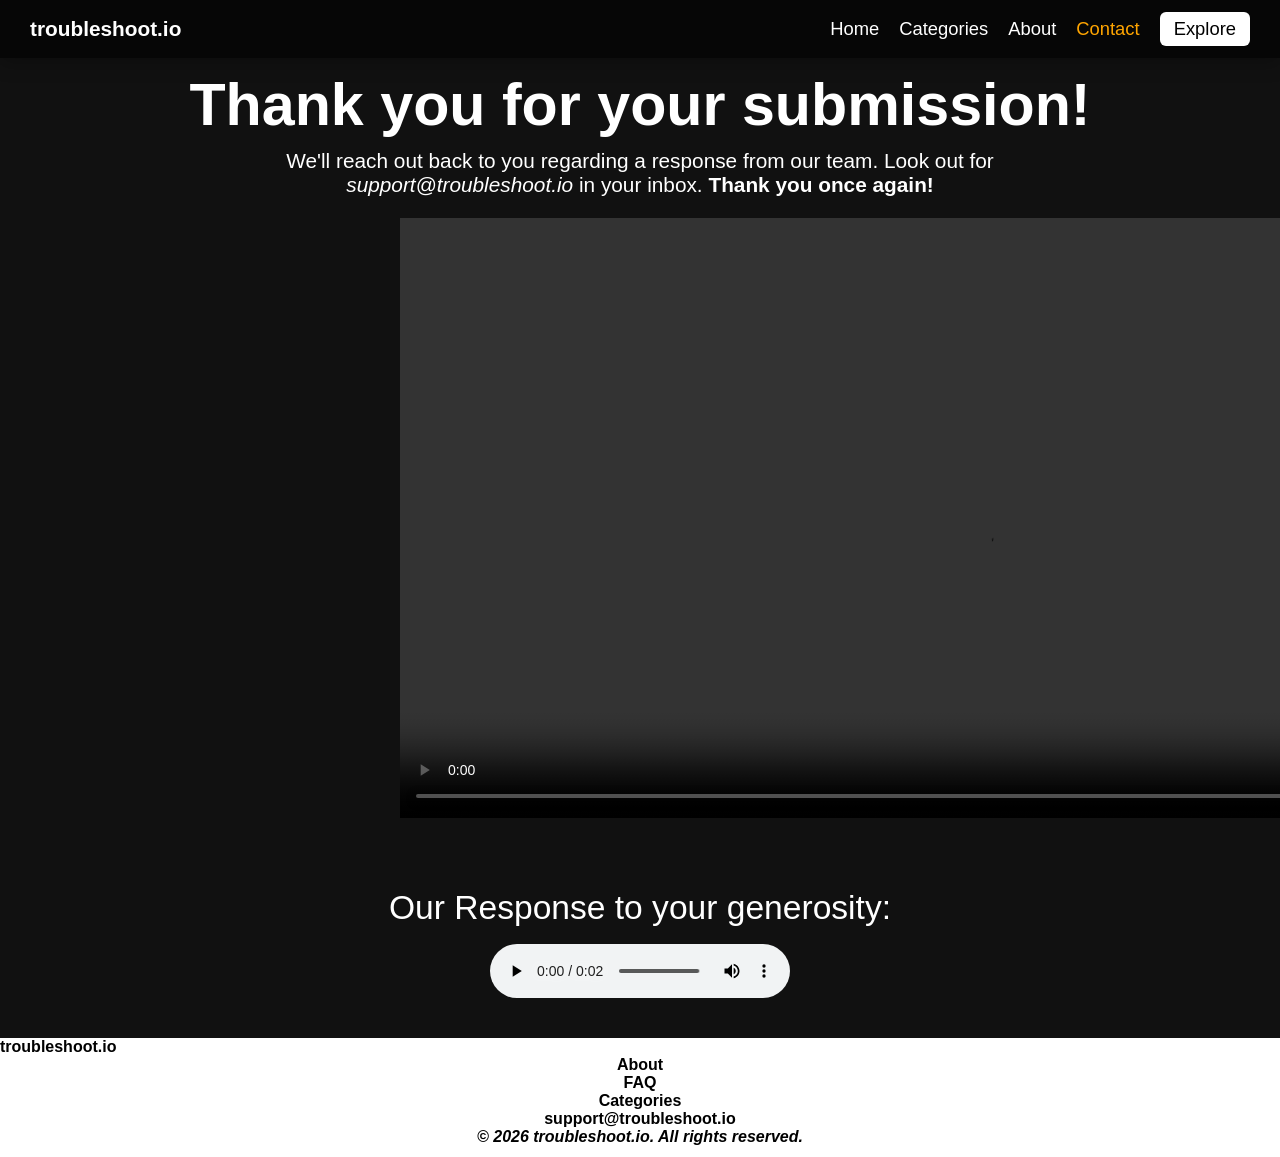
<file: final_project/contact/submit.html>
<!DOCTYPE html>
<html lang="en">
<!--
	Author: Johnathan Doralus
	Date: 4/19/2026
	Description: This is the result or submission page after a user has submitted a contact form.
-->
<head>
	<meta charset="UTF-8">
	<meta name="viewport" content="width=device-width, initial-scale=1.0">
	<meta name="description" content="">
	<title>Form Submitted</title>
	<link rel="stylesheet" href="../styles/main.css">
    <link rel="stylesheet" href="../styles/contact.css">
	<link rel="icon" href="../images/technical-support-favicon.png">
</head>
<body>
	<header>
        <!-- troubleshoot.io Header and Navigation-->
        <div class="navbar">
            <a href="../index.html" class="main_logo">troubleshoot.io</a>

            <div class="nav-links">
                <a href="../index.html">Home</a>

                <div class="dropdown">
                    <a href="../categories/index.html">Categories</a>
                    <div class="dropdown-menu">
                    <a href="../hardware_issues/index.html">Hardware Issues</a>
                    <a href="../network_issues/index.html">Network Issues</a>
                    <a href="../software_issues/index.html">Software Issues</a>
                    </div>
                </div>
                <a href="../about/index.html">About</a>
                <a href="../contact/index.html" class="current">Contact</a>
                <a href="#" class="explore" style="color: black;">Explore</a>
            </div>
        </div>
	</header>

    <!-- Main Header Submit Section -->
    <h1 class="main-submit-heading"> <b>Thank you for your submission!</b></h1>
    <p class="text-under-submit-heading">We'll reach out back to you regarding a response from our team.
    Look out for <em>support@troubleshoot.io</em> in your inbox. <b>Thank you once again!</b>
    </p>

    <!-- Video HTML Content and Controls -->
    <video src="../videos/thank_you_submit_video.mp4" controls></video>

    <!-- Submit Form Audio Content and Controls -->
    <p style="text-align: center; color: white; font-size: 2.1em; padding-top: 2em; padding-bottom: 0.5em;">Our Response to your generosity:</p>
    <p style="text-align: center;">
    <audio controls>
        <source src="../audio/thanks_a_million_audio.mp3" type="audio/mpeg">
        Your browser does not support the audio element.
    </audio>
    </p>

    <!-- Expand Body to Fix Formatting of Footer -->
    <br><br>

	<!-- Footer -->
	<footer>
		<!-- Footer List -->
         <p class="footer-title">troubleshoot.io</p>
         <ul>
            <li><a href="../about/index.html">About</a></li>
            <li><a href="../faq/index.html">FAQ</a></li>
            <li><a href="../categories/index.html">Categories</a></li>
            <li><a href="mailto:support@troubleshoot.io">support@troubleshoot.io</a></li>
            <li><i>© 2026 troubleshoot.io. All rights reserved.</i></li>
         </ul>
	</footer>
</body>
</html>
</file>
<file: final_project/styles/main.css>
/*
Author: Johnathan Doralus
Date: 4/19/2026
Description: The main styling for the entire webpage. Details the structure for all other webpages and directories on the site.
*/
/* Reset Selector */
* {
    margin: 0;
    padding: 0;
    box-sizing: border-box;
}
body {
    margin: 0;
    font-family: Arial, sans-serif;
    background: #111;
    padding-top: 70px;
}


/* Main Heading */
.main-heading {
    text-align: center;
    font-size: 3.7em;
    color: white;
}
.text-under-main-heading {
    text-align: center;
    font-size: 1.3em;
    color: white;
    padding-top: 0.5em;
    margin-left: 10em;
    margin-right: 10em;
}

/* Navbar */
.navbar {
    position: fixed;
    top: 0;
    width: 100%;
    padding: 12px 30px;

    display: flex;
    justify-content: space-between;
    align-items: center;

    background: rgba(0, 0, 0, 0.6);
    backdrop-filter: blur(8px);

    box-shadow: 0 4px 20px rgba(0,0,0,0.3);
}

/* Logo */
.main_logo {
    color: white;
    font-weight: bold;
    font-size: 1.3em;
    text-decoration: none;
}

/* Nav links */
.nav-links {
    display: flex;
    gap: 20px;
    align-items: center;
}

.nav-links a {
    color: white;
    text-decoration: none;
    font-size: 1.15em;
}

/* Dropdown */
.dropdown {
    position: relative;
}

.dropdown-menu {
    display: none;
    position: absolute;
    top: 100%; /* instead of 30px */
    left: 0;

    background: rgba(0,0,0,0.9);
    border-radius: 6px;
    overflow: hidden;
    padding: 5px 0;
}

.dropdown-menu a {
    display: block;
    padding: 8px 12px;
    white-space: nowrap;
}

.dropdown:hover .dropdown-menu {
    display: block;
}

/* Explore button */
.explore {
    background-color: white;
    padding: 6px 14px;
    border-radius: 6px;
}

/* Troubleshoot Main Image */
.troubleshoot-main-img {
    padding-top: 1em;
    text-align: center;
}


/* Common Troubleshoot Issues */
.weekly_common_issues {
    color: white;
    text-align: center;
    font-size: 2.7em;
    padding-top: 2.5em;
}

/* Testimonials Section */
.testimonials {
    text-align: center;
    padding: 3em 2em;
    background-color: #111;
    color: white;
}
/* Testimonials Heading */
.testimonials .user-testimonials-heading {
    margin-top: 1em;
    font-size: 2.7em;
}
/* Container holding all cards */
.testimonial-container {
    display: flex;
    justify-content: space-between;
    gap: 20px;
    margin-top: 2em;
    flex-wrap: wrap;
    background-color: #111;
}

/* Individual Card */
.testimonial-card {
    background-color: white;
    border: 2px solid gray;
    border-radius: 20px;
    padding: 1.5em;
    width: 25%;
    color: black;

    /* keeps cards aligned nicely */
    display: flex;
    flex-direction: column;
    justify-content: space-between;
}

/* Testimonial text */
.testimonial-text {
    font-style: italic;
    line-height: 1.5;
    margin-bottom: 1em;
}

/* User's name */
.user-name {
    font-weight: bold;
    margin-top: auto;
}

/* User's Role or Occupation */
.user-role {
    font-size: 0.9em;
    color: #555;
}

/* Footer formatting */
.footer-title {
    text-align: left;
    display: flex;
    color: black;
}
footer {
    background-color: white;
    text-align: center;
    color: black;
    font-weight: bold;
    
}
footer a {
    text-decoration: none;
    color: black;
}
footer a:hover {
    color: orange;
}
a.current {
    color: orange;
}
</file>
<file: final_project/styles/about.css>
/*
Author: Johnathan Doralus
Date: 4/19/2026
Description: Styling for the about.html.
*/

/* Main Heading Formatting */
.main-about-heading {
    text-align: center;
    font-size: 3.7em;
    color: white;
}
.text-under-about-heading {
    text-align: center;
    font-size: 1.3em;
    color: white;
    padding-top: 0.5em;
    margin-left: 10em;
    margin-right: 10em;
    margin-bottom: 1em;
}
/* Formatting for Two lists */
.goals {
    text-align: center;
    color: black;
    font-size: 1.2em;
    padding: 1em;
}
.goals p {
    padding: 1em;
    font-weight: bold;
    font-size: 2.3em;
}
.goals li {
    padding: 2em;
    padding-bottom: 1.5em;
    background-color: white;
    color: black;
    border-radius: 20px;
    list-style-type: none;
    font-weight: bold;
    display: list-item;
}
/* Apply padding for the bottom of the page */
footer {
    padding-bottom: 0.7em;
}
</file>
<file: final_project/styles/categories.css>
/*
Author: Johnathan Doralus
Date: 4/19/2026
Description: Styling for the categories.html and its subsequent children directories.
*/

/* Main Heading Formatting */
.main-categories-heading {
    text-align: center;
    font-size: 3.7em;
    color: white;
}
.text-under-categories-heading {
    text-align: center;
    font-size: 1.3em;
    color: white;
    padding-top: 0.5em;
    margin-left: 10em;
    margin-right: 10em;
    margin-bottom: 1em;
}
/* Categories List Formatting */
.categories_list {
    padding-top: 5.4em;
    margin: 2em;
    display: flex;
}
.categories_list li {
    padding-top: 1em;
}
.categories_list li a {
    color: white;
    text-decoration: none;
    border: 10px white;
    font-size: 1.3em;
}
.categories_list li a:hover {
    text-decoration: none;
    color: orange;
}
/* Apply padding for the bottom of the page */
footer {
    padding-bottom: 0.7em;
}
</file>
<file: final_project/styles/contact.css>
/*
Author: Johnathan Doralus
Date: 4/19/2026
Description: Styling for the contact form and the submission form.
*/

/* Main Heading Formatting */
.main-contact-heading {
    text-align: center;
    font-size: 3.7em;
    color: white;
}
.text-under-main-contact-heading {
    text-align: center;
    font-size: 1.3em;
    color: white;
    padding-top: 0.5em;
    margin-left: 10em;
    margin-right: 10em;
    margin-bottom: 1em;
}
/* Form CSS Settings */
form {
    width: 50%;
    margin-left: 49em;
}
label {
    display: block;
    margin-bottom: .25em;
    color: white;
}
input {
    width: 50%;
    font-size: inherit;
    padding: .4em;
    margin-bottom: .5em;
    border-color: red;
}
#zip_code {
    border-color: green;
}
button {
    font-size: inherit;
    font-weight: bold;
    width: 6em;
    padding: .4em;
    background-color: white;
    color: black;
}
button:hover {
    background-color:black;
    color: white;
}
input, button {
    border-radius: 5px;
}

/* Submit Form Formatting */
.main-submit-heading {
    text-align: center;
    font-size: 3.7em;
    color: white;
}
.text-under-submit-heading {
    text-align: center;
    font-size: 1.3em;
    color: white;
    padding-top: 0.5em;
    margin-left: 10em;
    margin-right: 10em;
    margin-bottom: 1em;
}
video {
    margin-left: 25em;
    width: 1200px;
    height: auto;
}
/* Apply padding for the bottom of the page */
footer {
    padding-bottom: 0.7em;
}
</file>
<file: final_project/styles/faq.css>
/*
Author: Johnathan Doralus
Date: 4/19/2026
Description: Styling for the FAQ webpage.
*/

/* Main Heading Formatting */
.main-faq-heading {
    text-align: center;
    font-size: 3.7em;
    color: white;

}
.text-under-main-faq-heading {
    text-align: center;
    font-size: 1.3em;
    color: white;
    padding-top: 0.5em;
    margin-left: 10em;
    margin-right: 10em;
    margin-bottom: 1em;
}

/* Table Formatting */
table {
    color: white;
    font-family: arial, sans-serif;
    border-collapse: collapse;
    margin-left: auto;
    margin-right: auto;
    width: auto;
    margin-bottom: 1em;
}
td, th {
    border: 1px solid #dddddd;
    text-align: left;
    padding: 2em;
  
}
tr:nth-child(even) {
    background-color: blue;
}
/* Apply padding for the bottom of the page */
footer {
    padding-bottom: 0.7em;
}
</file>
